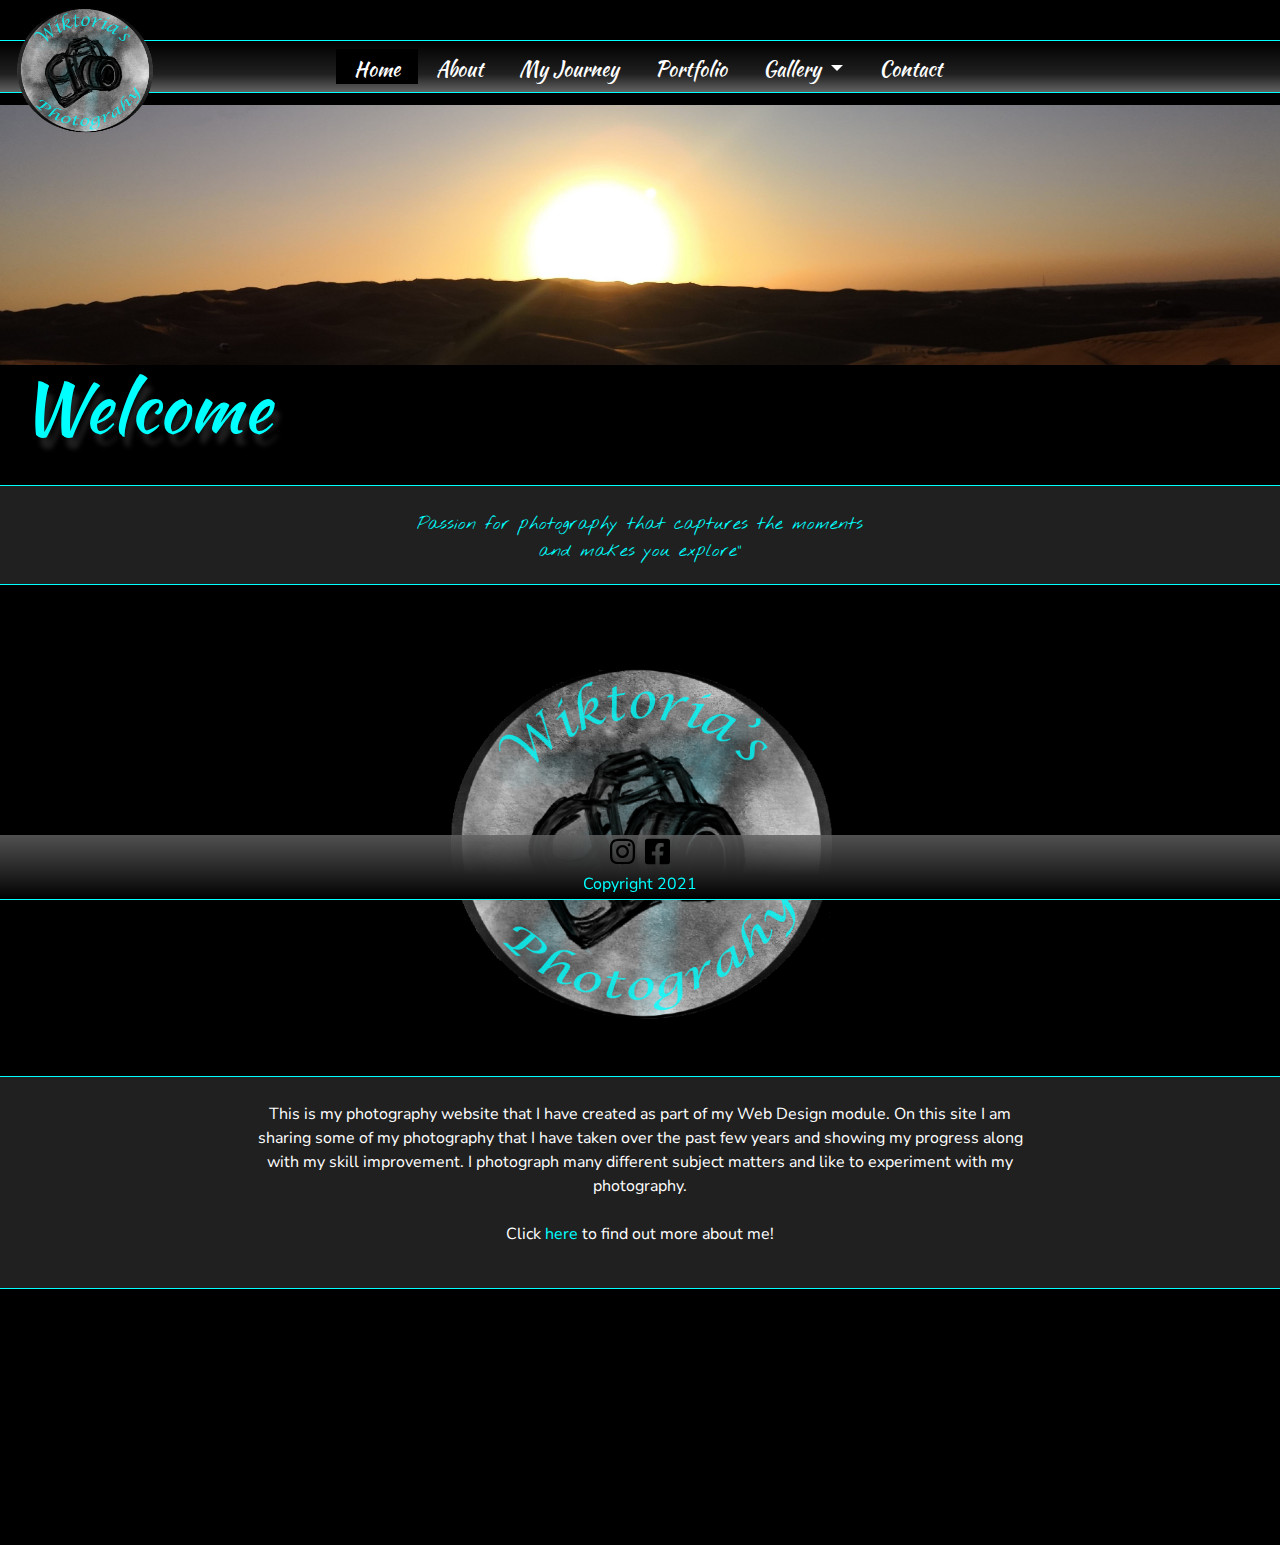
<file: index.html>
<!doctype html>
<html>
<head>
<meta charset="utf-8">
<meta http-equiv="X-UA-Compatible" content="IE=edge">
<meta name="viewport" content="width=device-width, initial-scale=1.0">
<title>Wiktoria's Photography Website</title>

<link href="css/bootstrap-4.4.1.css" rel="stylesheet" type="text/css">
	<link href="css/style.css" rel="stylesheet" type="text/css">
<!--The following script tag downloads a font from the Adobe Edge Web Fonts server for use within the web page. We recommend that you do not modify it.--><script>var __adobewebfontsappname__="dreamweaver"</script><script src="http://use.edgefonts.net/nothing-you-could-do:n4:default;kaushan-script:n4:default;nunito:n4,n3:default;just-another-hand:n4:default.js" type="text/javascript"></script>

	
	<link href="css/hover.css" rel="stylesheet" media="all">
	<link rel="preconnect" href="https://fonts.gstatic.com">
<link rel="preconnect" href="https://fonts.gstatic.com">
<link href="https://fonts.googleapis.com/css2?family=Kaushan+Script&family=Nothing+You+Could+Do&family=Nunito+Sans:wght@300&display=swap" rel="stylesheet">
</head>

<body style="padding-top: 70px">
	
	
<header>
	<img class="bigimage img-fluid" src="images/dessertsunsetheader.jpg" width="649" height="320" alt=""/>
	<h1 id="headings" class="slide-rotate-hor-top">Welcome</h1>
	</header>
	

	
	
<nav class="navbar mynav fixed-top navbar-expand-lg"> <img class="logo" src="images/My logo.png" alt=""/>  <a class="navbar-brand" href="index.html"></a>
	
  <button class="navbar-toggler" type="button" data-toggle="collapse" data-target="#navbarSupportedContent1" aria-controls="navbarSupportedContent1" aria-expanded="false" aria-label="Toggle navigation"> <span class="navbar-toggler-icon">&nbsp;v&nbsp;</span> </button>
	  <div class="collapse navbar-collapse" id="navbarSupportedContent1">
	    <ul class="navbar-nav mr-auto">
	      <li class="nav-item active"> <a class="nav-link" href="index.html">Home <span class="sr-only">(current)</span></a> </li>
	      <li class="nav-item"> <a class="nav-link" href="about.html">About</a> </li>
		  <li class="nav-item"> <a class="nav-link" href="myjourney.html">My Journey</a> </li>
          <li class="nav-item"> <a class="nav-link" href="portfolio.html">Portfolio</a> </li>
			
			 <li class="nav-item dropdown"> <a class="nav-link dropdown-toggle" href="gallery.html" id="navbarDropdown1" role="button" data-toggle="dropdown" aria-haspopup="true" aria-expanded="false"> Gallery </a>
        <div class="dropdown-menu" aria-labelledby="navbarDropdown1"> <a class="dropdown-item" href="gallery.html">All photos</a> 
		 <div class="dropdown-divider"></div>	
		<a class="dropdown-item" href="beforevsafter.html">Before vs after</a>
         
           </div>
      </li>
			
			
          <li class="nav-item"> <a class="nav-link" href="contact.html">Contact</a> </li>
			
	      
        </ul>
	    
  </div>
</nav>

	<section>
	
<div class="quotediv">
	
	Passion for photography that captures the moments
<br>	
and makes you explore"
<br>	
</div>
	
	
	
	
<img src="images/My logo.png" alt="" width="660" height="646" class="rotate-center img-fluid" id="homelogo"/>
	
	<div class="textdiv">
		
	
	
	
	<p>
		This is my photography website that I have created as part of my Web Design module. On this site I am sharing some of my photography that I have taken over the past few years and showing my progress along with my skill improvement. I photograph many different subject matters and like to experiment with my photography. 
		<br>
		<br>
		Click <a  href="about.html">here</a> to find out more about me!
		

		
		
		</p>
	
	
	
	</div>
	
	
	</section>
	
<footer>
	
	<a href="https://www.instagram.com/wiktoria_rogalska_/"><img class="icon" src="images/instagram-brands.svg" alt=""/>
	
	</a>
	
	<a href="https://www.facebook.com/wikiphotocreativity"><img class="icon"  src="images/facebook-square-brands.svg" alt=""/>
	
	</a>
	
	
	
	<br>
	
	Copyright 2021

	
	</footer>

<script src="js/jquery-3.4.1.min.js"></script>
<script src="js/popper.min.js"></script>
<script src="js/bootstrap-4.4.1.js"></script>
</body>
</html>
</file>
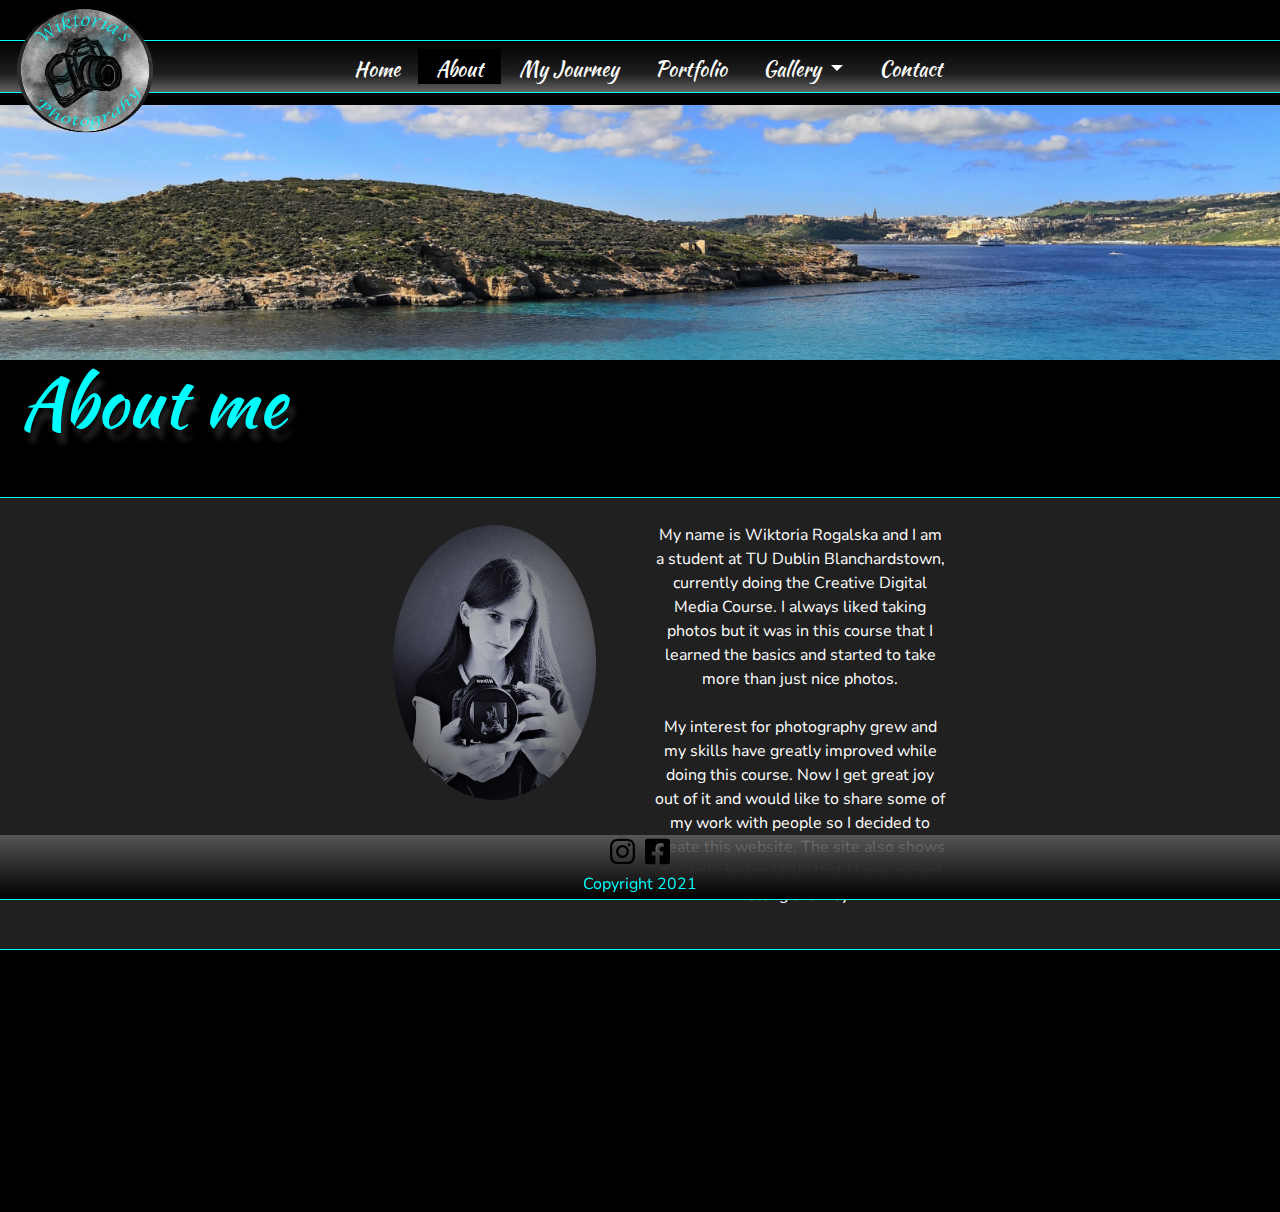
<file: about.html>
<!doctype html>
<html>
<head>
<meta charset="utf-8">
<meta http-equiv="X-UA-Compatible" content="IE=edge">
<meta name="viewport" content="width=device-width, initial-scale=1.0">
<title>Home page</title>

<link href="css/bootstrap-4.4.1.css" rel="stylesheet" type="text/css">
	<link href="css/style.css" rel="stylesheet" type="text/css">
<!--The following script tag downloads a font from the Adobe Edge Web Fonts server for use within the web page. We recommend that you do not modify it.--><script>var __adobewebfontsappname__="dreamweaver"</script><script src="http://use.edgefonts.net/nothing-you-could-do:n4:default;kaushan-script:n4:default;nunito:n3,n4:default;vibur:n4:default;just-another-hand:n4:default;condiment:n4:default;architects-daughter:n4:default;short-stack:n4:default;patrick-hand:n4:default.js" type="text/javascript"></script>
	<link href="css/hover.css" rel="stylesheet" media="all">
	<link rel="preconnect" href="https://fonts.gstatic.com">
<link rel="preconnect" href="https://fonts.gstatic.com">
<link href="https://fonts.googleapis.com/css2?family=Kaushan+Script&family=Nothing+You+Could+Do&family=Nunito+Sans:wght@300&display=swap" rel="stylesheet">
</head>

<body style="padding-top: 70px">
	
		

<div class="grid-container">
	
	<div class="griditemh">	
<header>
	
	<img class="bigimage img-fluid" src="images/waterview.png" alt=""/>
	
  <h1 id="headings">About me</h1>
	</header></div>
	
	
	<div class="griditem">
		
		<nav class="navbar mynav fixed-top navbar-expand-lg"> <img class="logo" src="images/My logo.png" alt=""/><a class="navbar-brand" href="index.html"></a>
	
  <button class="navbar-toggler" type="button" data-toggle="collapse" data-target="#navbarSupportedContent1" aria-controls="navbarSupportedContent1" aria-expanded="false" aria-label="Toggle navigation"> <span class="navbar-toggler-icon">&nbsp;v&nbsp;</span> </button>
	  <div class="collapse navbar-collapse" id="navbarSupportedContent1">
	    <ul class="navbar-nav mr-auto">
	      <li class="nav-item"> <a class="nav-link" href="index.html">Home </a> 
			</li>
	      <li class="nav-item active"> <a class="nav-link" href="about.html">About</a><span class="sr-only">(current)</span> </li>
		  <li class="nav-item"> <a class="nav-link" href="myjourney.html">My Journey</a> </li>
          <li class="nav-item"> <a class="nav-link" href="portfolio.html">Portfolio</a> </li>
			
			 <li class="nav-item dropdown"> <a class="nav-link dropdown-toggle" href="gallery.html" id="navbarDropdown1" role="button" data-toggle="dropdown" aria-haspopup="true" aria-expanded="false"> Gallery </a>
        <div class="dropdown-menu" aria-labelledby="navbarDropdown1"> <a class="dropdown-item" href="gallery.html">All photos</a> 
		 <div class="dropdown-divider"></div>	
		<a class="dropdown-item" href="beforevsafter.html">Before vs after</a>
         
           </div>
      </li>
			
			
          <li class="nav-item"> <a class="nav-link" href="contact.html">Contact</a> </li>
			
	      
        </ul>
	    
  </div>
</nav></div>
	
	
	<div class="griditem1">
		<div class="myinfo">
		<div class="row">
    <div class="col-xl-6"><img src="images/myprofile.jpg" alt="" class="myprofile img-fluid rounded-circle"/></div>
	
	  <div class="col-xl-6"><p id="infotext">My name is Wiktoria Rogalska and I am a student at TU Dublin Blanchardstown, currently doing the Creative Digital Media Course. I always liked taking photos but it was in this course that I learned the basics and started to take more than just nice photos. 
		  <br>
		  <br>
		  My interest for photography grew and my skills have greatly improved while doing this course. Now I get great joy out of it and would like to share some of my work with people so I decided to create this website. The site also shows my web design skills that I have gained along the way. 
		  </p>
	</div>
	
	
	
</div>
	
	
</div>
			
	</div>
	

	
	
	
	
	<div class="griditemf"><footer>
	
	<a href="https://www.instagram.com/wiktoria_rogalska_/"><img class="icon" src="images/instagram-brands.svg" alt=""/>
	
	</a>
	
	<a href="https://www.facebook.com/wikiphotocreativity"><img class="icon"  src="images/facebook-square-brands.svg" alt=""/>
	
	</a>
	
	
	
	<br>
	
	Copyright 2021

	
	</footer></div>
	
	
	
	
</div>
	
	
	


<script src="js/jquery-3.4.1.min.js"></script>
<script src="js/popper.min.js"></script>
<script src="js/bootstrap-4.4.1.js"></script>
</body>
</html>
</file>
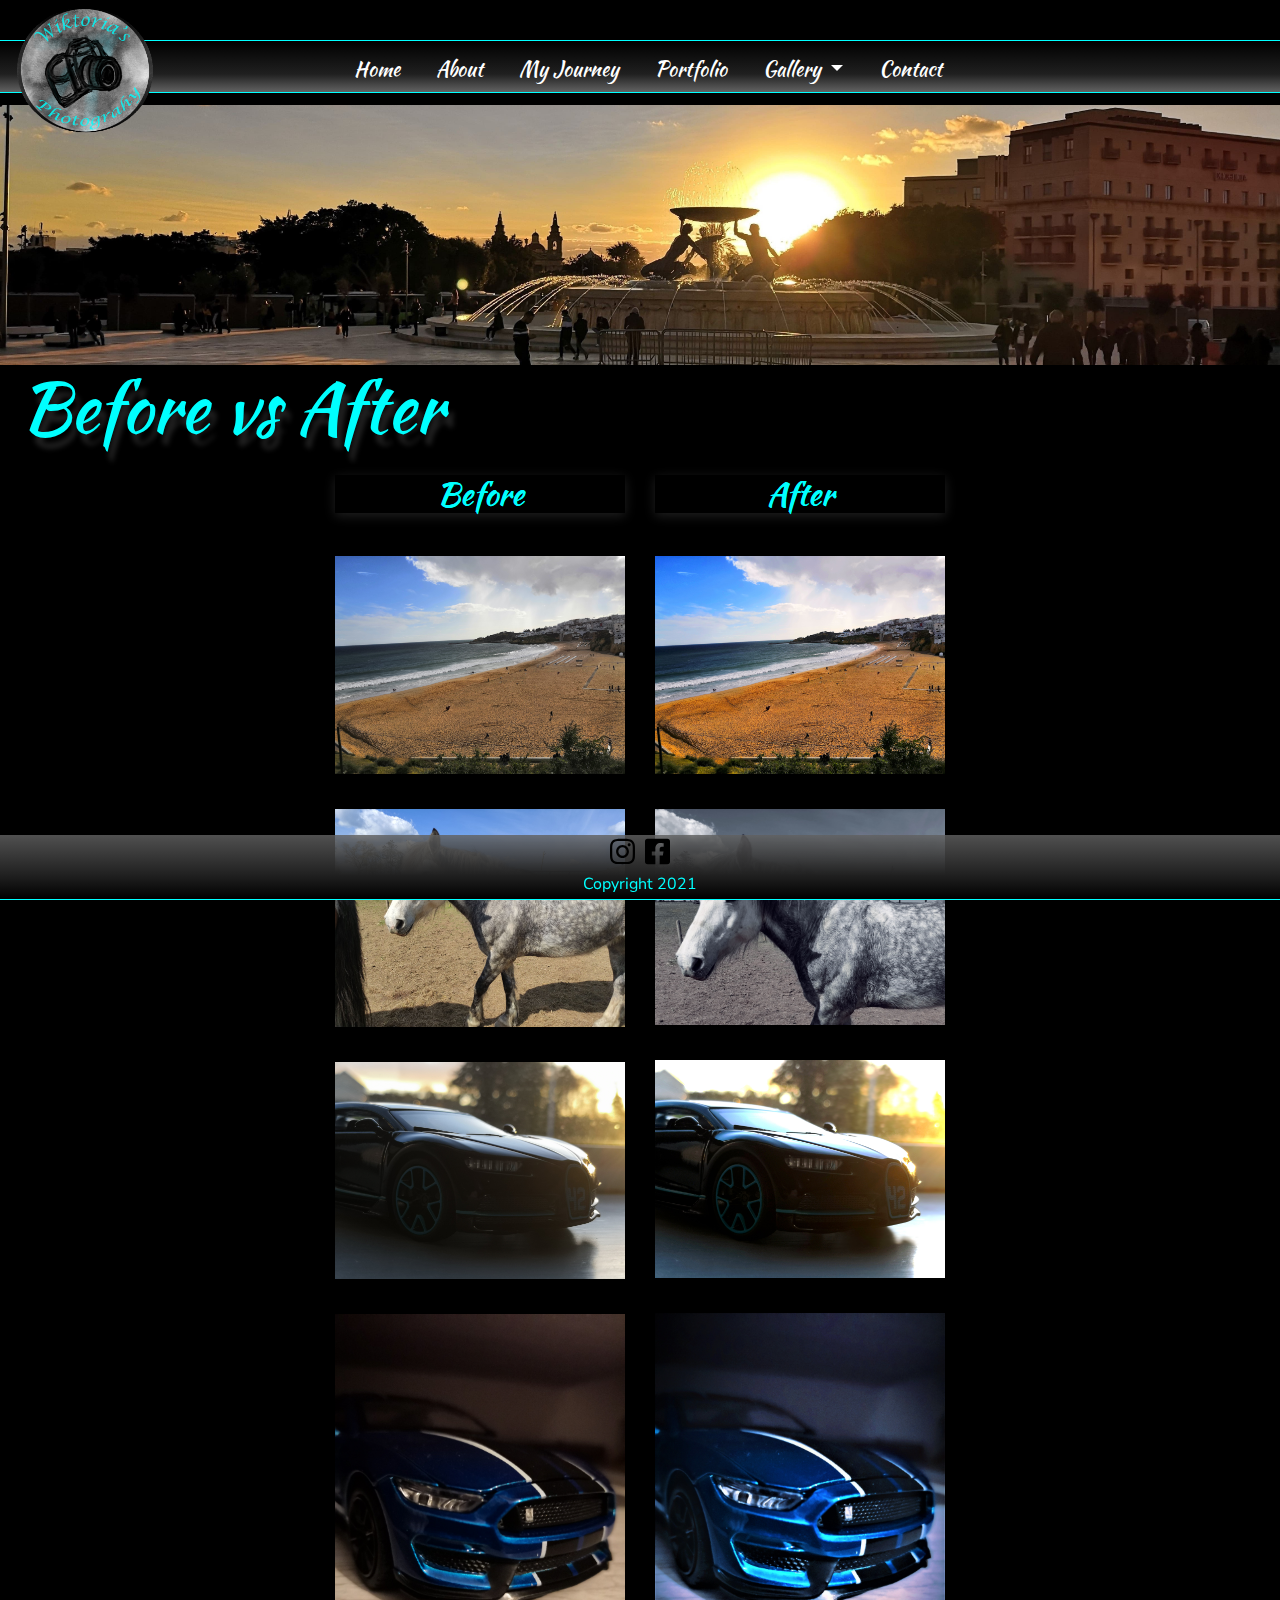
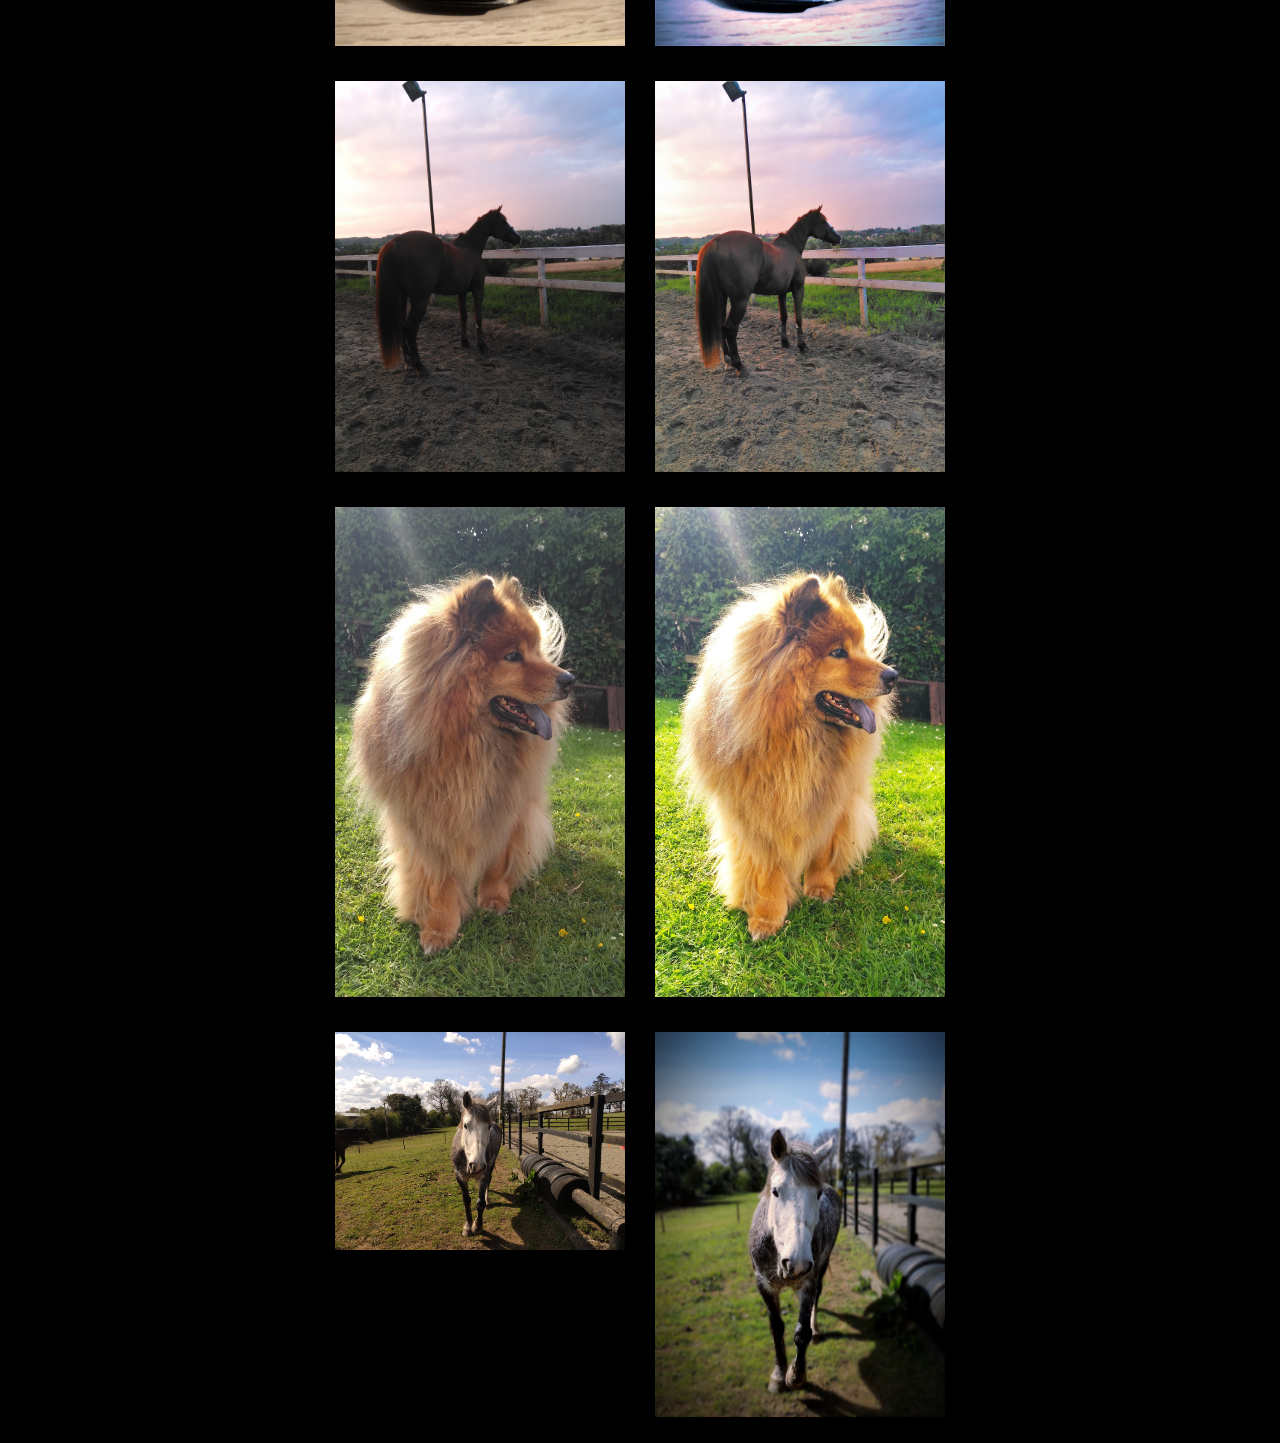
<file: beforevsafter.html>
<!doctype html>
<html>
<head>
<meta charset="utf-8">
<meta http-equiv="X-UA-Compatible" content="IE=edge">
<meta name="viewport" content="width=device-width, initial-scale=1.0">
<title>Home page</title>

<link href="css/bootstrap-4.4.1.css" rel="stylesheet" type="text/css">
	<link href="css/style.css" rel="stylesheet" type="text/css">
<!--The following script tag downloads a font from the Adobe Edge Web Fonts server for use within the web page. We recommend that you do not modify it.--><script>var __adobewebfontsappname__="dreamweaver"</script><script src="http://use.edgefonts.net/nothing-you-could-do:n4:default;kaushan-script:n4:default;nunito:n4,n3:default.js" type="text/javascript"></script>
	<link href="css/hover.css" rel="stylesheet" media="all">
	<link rel="preconnect" href="https://fonts.gstatic.com">
<link rel="preconnect" href="https://fonts.gstatic.com">
<link href="https://fonts.googleapis.com/css2?family=Kaushan+Script&family=Nothing+You+Could+Do&family=Nunito+Sans:wght@300&display=swap" rel="stylesheet">
</head>

<body style="padding-top: 70px">
	
	
<header>
	<img class="bigimage img-fluid" src="images/maltasunsetheader.jpg" alt=""/>
	
    <h1 id="headings">Before vs After</h1>
	</header>
	

	
	
<nav class="navbar mynav fixed-top navbar-expand-lg"><img class="logo" src="images/My logo.png" alt=""/> <a class="navbar-brand" href="index.html"></a>
	
  <button class="navbar-toggler" type="button" data-toggle="collapse" data-target="#navbarSupportedContent1" aria-controls="navbarSupportedContent1" aria-expanded="false" aria-label="Toggle navigation"> <span class="navbar-toggler-icon">&nbsp;v&nbsp;</span> </button>
	  <div class="collapse navbar-collapse" id="navbarSupportedContent1">
	    <ul class="navbar-nav mr-auto">
	      <li class="nav-item"> <a class="nav-link" href="index.html">Home</a> </li>
	      <li class="nav-item"> <a class="nav-link" href="about.html">About</a> </li>
		  <li class="nav-item"> <a class="nav-link" href="myjourney.html">My Journey</a> </li>
          <li class="nav-item"> <a class="nav-link" href="portfolio.html">Portfolio</a> </li>
			
			 <li class="nav-item dropdown"> <a class="nav-link dropdown-toggle" href="gallery.html" id="navbarDropdown1" role="button" data-toggle="dropdown" aria-haspopup="true" aria-expanded="false"> Gallery </a>
        <div class="dropdown-menu" aria-labelledby="navbarDropdown1"> <a class="dropdown-item" href="gallery.html">All photos</a> 
		 <div class="dropdown-divider"></div>	
		<a class="dropdown-item" href="beforevsafter.html">Before vs after</a>
         
           </div>
      </li>
			
			
          <li class="nav-item"> <a class="nav-link" href="contact.html">Contact</a> </li>
			
	      
        </ul>
	    
  </div>
</nav>
	
	
<div class="row">
  <div class="col-sm-6">
	  <!-------------Before--------------->
	  
	<h2 class="scale-up-center">Before</h2>
	
	<img src="images/beforebeach.jpg" alt="" width="4608" height="3456" class="img-fluid" />
	  
	 <img src="images/beforehorse.jpg" alt="" width="4608" height="3456" class="img-fluid" />
	  
	  <img src="images/beforebugatti.jpg" alt="" width="4608" height="3456" class="img-fluid" />
	  
	   <img src="images/beforemustang.jpg" alt="" width="4608" height="3456" class="img-fluid" />
	 
	  <img  src="images/beforehorse3.jpg" alt="" width="4608" height="3456" class="img-fluid" />
	  
	  <img src="images/beforeziran.jpg" alt="" width="4608" height="3456" class="img-fluid" />
	   
	   <img src="images/beforehorse2.jpg" alt="" width="4608" height="3456" class="img-fluid" />
	  
	  


	</div>
	
	
	
	
	
	<!-------------After----------------->
  <div class="col-sm-6">
	  
	  <h2 class="scale-up-center">After</h2>
    <a href="images/afterhorse.jpg">
		
    <img src="images/afterbeach.jpg" alt="" width="4608" height="3456" class="img-fluid imghover" />
		
	<img id="cropimg" src="images/afterhorse.jpg" alt="" width="4608" height="3456" class="img-fluid imghover"/>
		
		<img src="images/afterbugatti.jpg" alt="" width="4608" height="3456" class="img-fluid imghover" />
		
		 <img src="images/aftermustang.jpg" alt="" width="4608" height="3456" class="img-fluid imghover" />
		
		  <img src="images/afterhorse3.jpg" alt="" width="4608" height="3456" class="img-fluid imghover" />
	  
	  <img src="images/afterziran.jpg" alt="" width="4608" height="3456" class="img-fluid imghover" />
		
		<img src="images/afterhorse2.jpg" alt="" width="4608" height="3456" class="img-fluid imghover" />
		
		
		  

		 
		
	  
  </a></div>
	
	
	
</div>
	
	
	
	
<footer>
	
	<a href="https://www.instagram.com/wiktoria_rogalska_/"><img class="icon" src="images/instagram-brands.svg" alt=""/>
	
	</a>
	
	<a href="https://www.facebook.com/wikiphotocreativity"><img class="icon"  src="images/facebook-square-brands.svg" alt=""/>
	
	</a>
	
	
	
	<br>
	
	Copyright 2021

	
	</footer>

<script src="js/jquery-3.4.1.min.js"></script>
<script src="js/popper.min.js"></script>
<script src="js/bootstrap-4.4.1.js"></script>
</body>
</html>
</file>
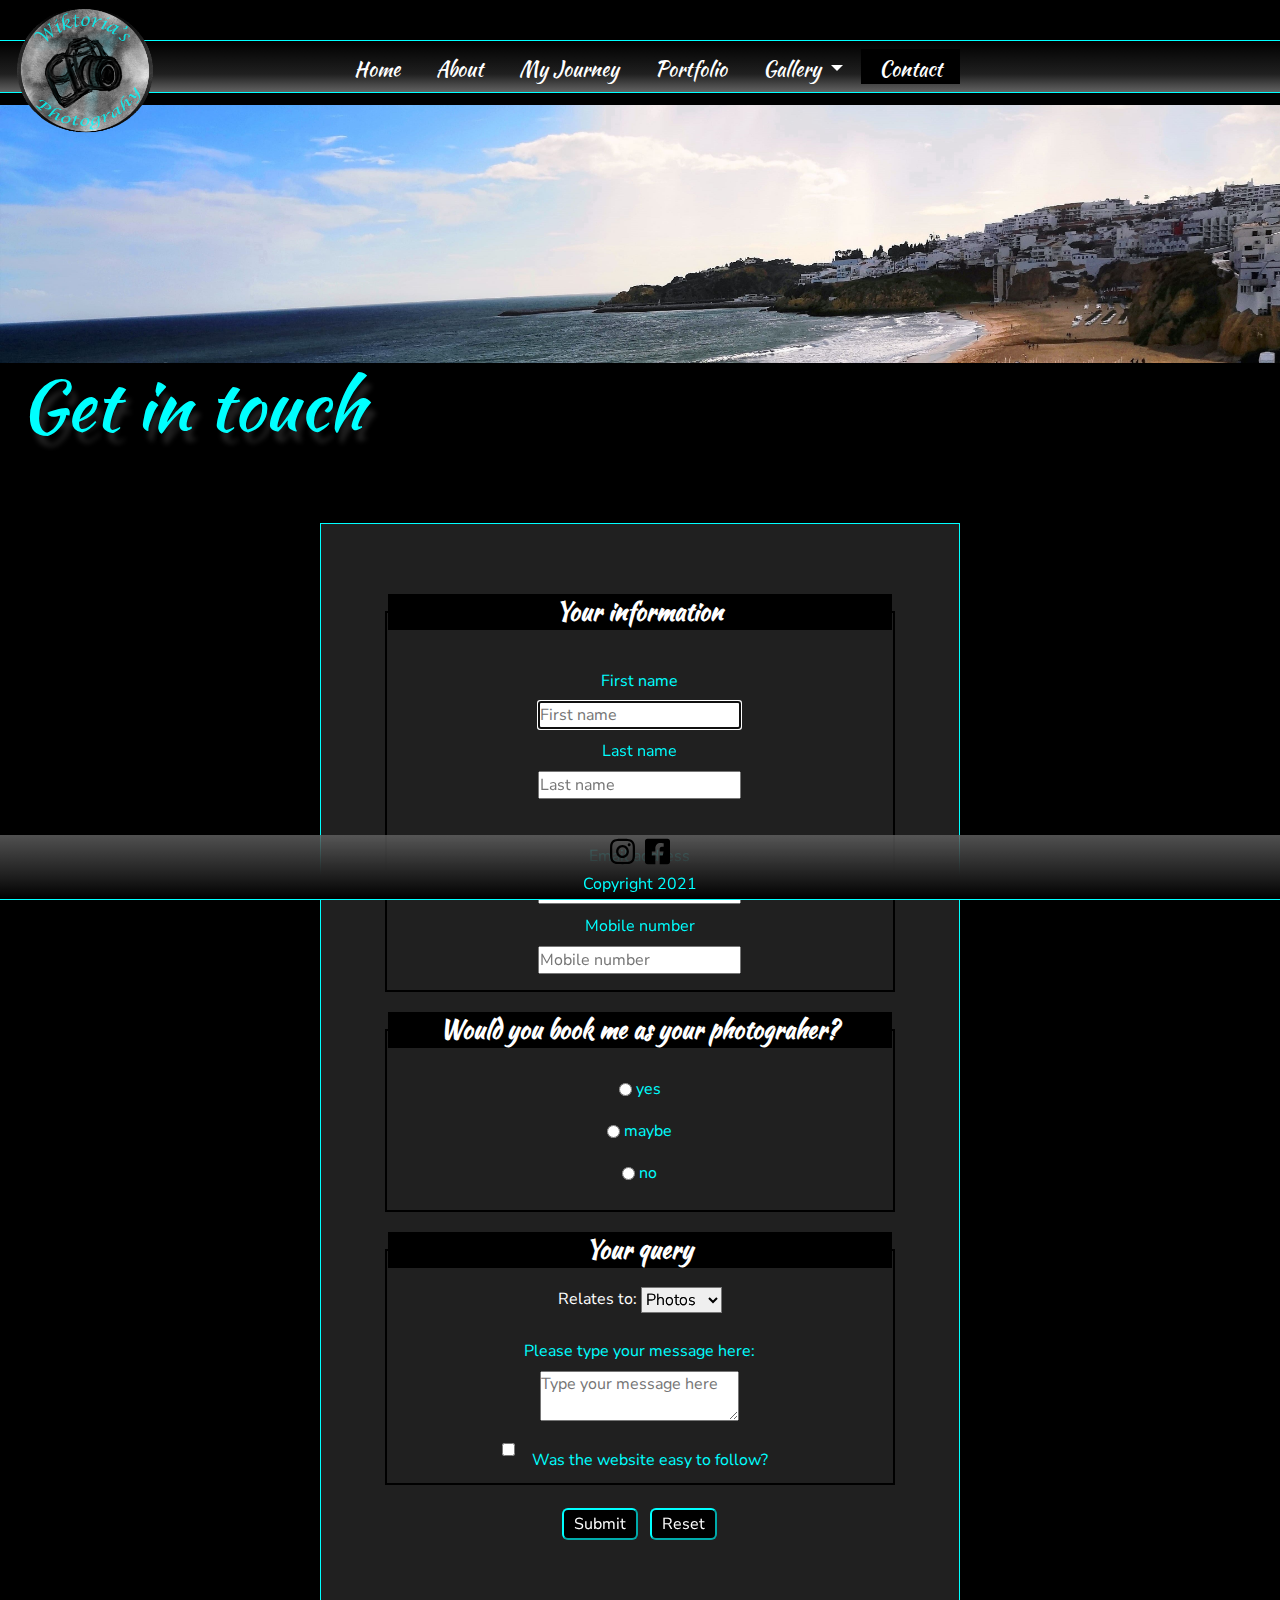
<file: contact.html>
<!doctype html>
<html>
<head>
<meta charset="utf-8">
<meta http-equiv="X-UA-Compatible" content="IE=edge">
<meta name="viewport" content="width=device-width, initial-scale=1.0">
<title>Home page</title>

<link href="css/bootstrap-4.4.1.css" rel="stylesheet" type="text/css">
	<link href="css/style.css" rel="stylesheet" type="text/css">
<!--The following script tag downloads a font from the Adobe Edge Web Fonts server for use within the web page. We recommend that you do not modify it.--><script>var __adobewebfontsappname__="dreamweaver"</script><script src="http://use.edgefonts.net/nothing-you-could-do:n4:default;kaushan-script:n4:default;nunito:n4,n3:default.js" type="text/javascript"></script>
	<link href="css/hover.css" rel="stylesheet" media="all">
	<link rel="preconnect" href="https://fonts.gstatic.com">
<link rel="preconnect" href="https://fonts.gstatic.com">
<link href="https://fonts.googleapis.com/css2?family=Kaushan+Script&family=Nothing+You+Could+Do&family=Nunito+Sans:wght@300&display=swap" rel="stylesheet">
</head>

<body style="padding-top: 70px">
	
		
<header>
<div class="headerimg">
          <img src="images/afterbeachheader.jpg" alt="" width="4608" height="3456" class="img-fluid"/> </div>
	
  <h1 id="headings">Get in touch</h1>
	</header>
	

	
	
<nav class="navbar mynav fixed-top navbar-expand-lg"><img class="logo" src="images/My logo.png" alt=""/> <a class="navbar-brand" href="index.html"></a>
	
  <button class="navbar-toggler" type="button" data-toggle="collapse" data-target="#navbarSupportedContent1" aria-controls="navbarSupportedContent1" aria-expanded="false" aria-label="Toggle navigation"> <span class="navbar-toggler-icon">&nbsp;v&nbsp;</span> </button>
	  <div class="collapse navbar-collapse" id="navbarSupportedContent1">
	    <ul class="navbar-nav mr-auto">
	      <li class="nav-item "> <a class="nav-link" href="index.html">Home </a> </li>
	      <li class="nav-item"> <a class="nav-link" href="about.html">About</a> </li>
		  <li class="nav-item"> <a class="nav-link" href="myjourney.html">My Journey</a> </li>
          <li class="nav-item"> <a class="nav-link" href="portfolio.html">Portfolio</a> </li>
			
			 <li class="nav-item dropdown"> <a class="nav-link dropdown-toggle" href="gallery.html" id="navbarDropdown1" role="button" data-toggle="dropdown" aria-haspopup="true" aria-expanded="false"> Gallery </a>
        <div class="dropdown-menu" aria-labelledby="navbarDropdown1"> <a class="dropdown-item" href="gallery.html">All photos</a> 
		 <div class="dropdown-divider"></div>	
		<a class="dropdown-item" href="beforevsafter.html">Before vs after</a>
         
           </div>
      </li>
			
			
          <li class="nav-item active"> <a class="nav-link" href="contact.html">Contact<span class="sr-only">(current)</span></a> </li>
			
	      
        </ul>
	    
  </div>
</nav>

<div class="formbackground">

		<form action="mailto:wiktoria.collegestuff@gmail.com?subject-Contact Form" method="post" autocomplete="on">
			

	<fieldset>
		
		
		<legend>Your information</legend>
		<div class="across">
		<label id="firstn" for="fname">First name</label><input   name="fname" type="text" autofocus="autofocus" id="fname" placeholder="First name">
				
		<label id="lastn" for="lname">Last name</label><input  name="lname" type="text" id="lname" placeholder="Last name">
		
		</div>
		
		
		
	  <div class="across">
		<label id="lemail" for="email">Email address</label><input  name="email" type="email" required+="required" id="email" placeholder="Email address" >
		<label id="lphone" for="mobile">Mobile number</label><input name="mobile" type="tel" required+="required" id="mobile" placeholder="Mobile number">	
		
		</div>
		
	  </fieldset>


	
	  <fieldset>
		<legend>Would you book me as your photograher?</legend>
		
	    <p>
		      <label>
		        <input class="hvr-bounce-out" type="radio" name="hearddby" value="yes" id="hearddby_0" data-micron="bounce">
		        yes</label>
		      <br>
		      <label>
		        <input class="hvr-bounce-out" type="radio" name="hearddby" value="maybe" id="hearddby_1" data-micron="bounce">
		        maybe</label>
		      <br>
		      <label>
		        <input class="hvr-bounce-out	" type="radio" name="hearddby" value="other" id="hearddby_2" data-micron="bounce">
		        no</label>
		      <br>
        </p>
        </fieldset>
	
	  <fieldset><legend>Your query</legend>
		<p>Relates to:
			<select  class="hvr-sweep-to-bottom" id="relates">
			  <option value="sizing">Photos</option>
			  <option value="colour">Website</option>
			  
			</select>
		  </p>
			
		  <label for="message">Please type your message here:</label><br>
			<textarea name="message" required="required" id="message" placeholder="Type your message here" data-micron-bind="true" data-micron-id="relates" data-micron="swing"></textarea>
		  
		    <div class="form-check">
    <input type="checkbox" class="form-check-input hvr-hang" id="exampleCheck1">
    <label class="form-check-label" for="exampleCheck1">Was the website easy to follow?</label>
  </div>
		
		</fieldset>
		
		<div id="buttons">
		<input class="hvr-bob button " type="submit">
			
		<input class="hvr-bob button" type="reset">
		</div>
		
		
	</form>
	
	
	
	
	</div>
  

 


	
<footer>
	
	<a href="https://www.instagram.com/wiktoria_rogalska_/"><img class="icon" src="images/instagram-brands.svg" alt=""/>
	
	</a>
	
	<a href="https://www.facebook.com/wikiphotocreativity"><img class="icon"  src="images/facebook-square-brands.svg" alt=""/>
	
	</a>
	
	
	
	<br>
	
	Copyright 2021

	
	</footer>

<script src="js/jquery-3.4.1.min.js"></script>
<script src="js/popper.min.js"></script>
<script src="js/bootstrap-4.4.1.js"></script>
</body>
</html>
</file>
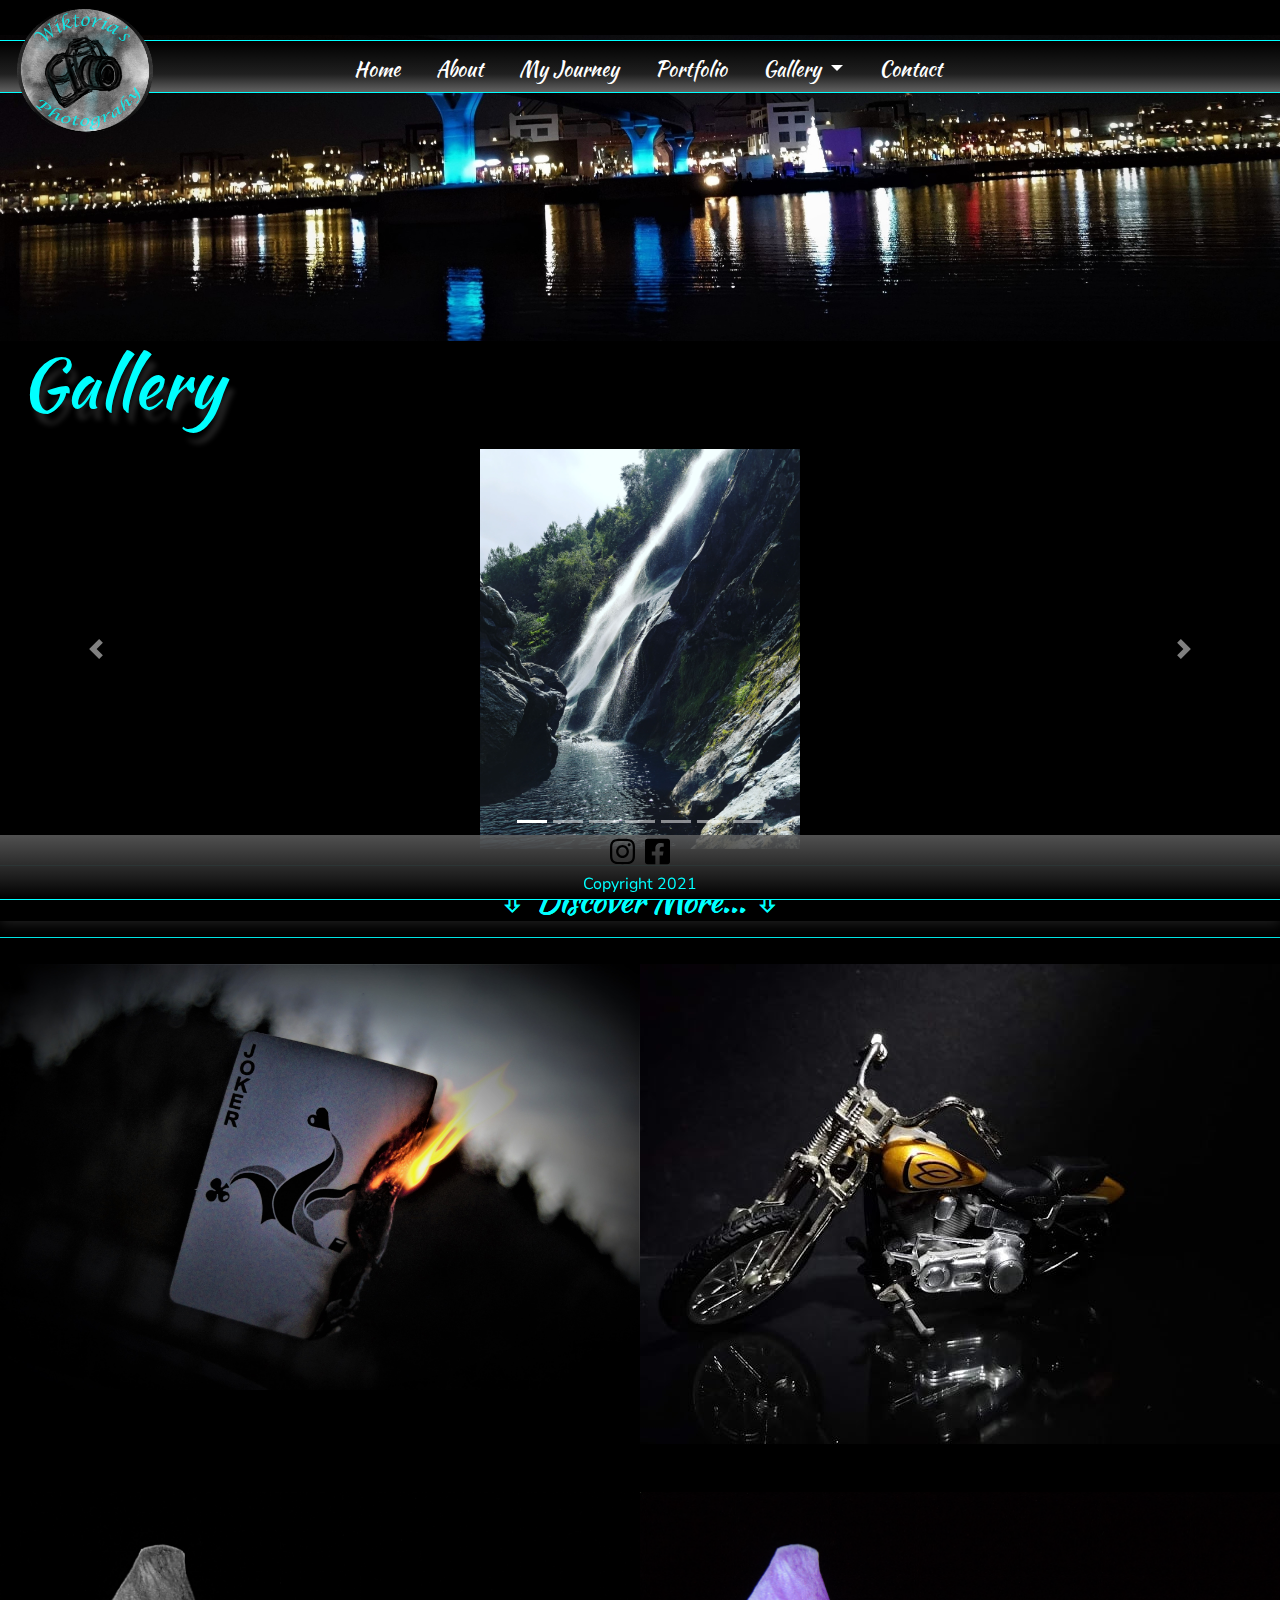
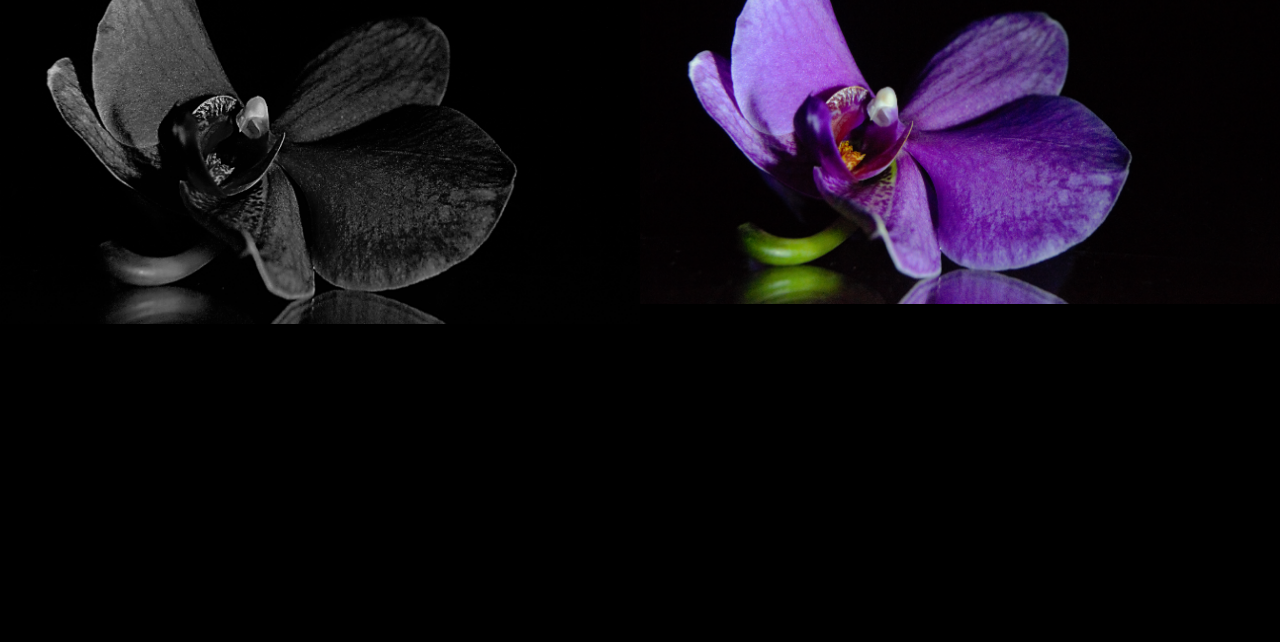
<file: gallery.html>
<!doctype html>
<html>
<head>
<meta charset="utf-8">
<meta http-equiv="X-UA-Compatible" content="IE=edge">
<meta name="viewport" content="width=device-width, initial-scale=1.0">
<title>Home page</title>

<link href="css/bootstrap-4.4.1.css" rel="stylesheet" type="text/css">
	<link href="css/style.css" rel="stylesheet" type="text/css">
<!--The following script tag downloads a font from the Adobe Edge Web Fonts server for use within the web page. We recommend that you do not modify it.--><script>var __adobewebfontsappname__="dreamweaver"</script><script src="http://use.edgefonts.net/nothing-you-could-do:n4:default;kaushan-script:n4:default;nunito:n4,n3:default.js" type="text/javascript"></script>
	<link rel="preconnect" href="https://fonts.gstatic.com">
<link rel="preconnect" href="https://fonts.gstatic.com">
<link href="https://fonts.googleapis.com/css2?family=Kaushan+Script&family=Nothing+You+Could+Do&family=Nunito+Sans:wght@300&display=swap" rel="stylesheet">
</head>

<body>
	
	
<header>
	<img class="bigimage img-fluid" src="images/bridgeblueheader.jpg" alt=""/>
	<h1 id="headings">Gallery</h1>
	</header>
	

	
	
<nav class="navbar mynav fixed-top navbar-expand-lg"><img class="logo" src="images/My logo.png" alt=""/> <a class="navbar-brand" href="index.html"></a>
	
  <button class="navbar-toggler" type="button" data-toggle="collapse" data-target="#navbarSupportedContent1" aria-controls="navbarSupportedContent1" aria-expanded="false" aria-label="Toggle navigation"> <span class="navbar-toggler-icon">&nbsp;v&nbsp;</span> </button>
	  <div class="collapse navbar-collapse" id="navbarSupportedContent1">
	    <ul class="navbar-nav mr-auto">
	      <li class="nav-item "> <a class="nav-link" href="index.html">Home </a> </li>
	      <li class="nav-item"> <a class="nav-link" href="about.html">About</a> </li>
		  <li class="nav-item"> <a class="nav-link" href="myjourney.html">My Journey</a> </li>
          <li class="nav-item"> <a class="nav-link" href="portfolio.html">Portfolio</a> </li>
			
			 <li class="nav-item  dropdown"> <a class="nav-link dropdown-toggle" href="gallery.html" id="navbarDropdown1" role="button" data-toggle="dropdown" aria-haspopup="true" aria-expanded="false"> Gallery </a>
        <div class="dropdown-menu" aria-labelledby="navbarDropdown1"> <a class="dropdown-item" href="gallery.html">All photos</a> 
		 <div class="dropdown-divider"></div>	
		<a class="dropdown-item" href="beforevsafter.html">Before vs after</a>
         
           </div>
      </li>
			
			
          <li class="nav-item "> <a class="nav-link" href="contact.html">Contact</a> </li>
			
	      
        </ul>
	    
  </div>
</nav>
	
	<section>
<div id="carouselExampleIndicators1" class="carousel slide" data-ride="carousel" style="background-color:black">
	  <ol class="carousel-indicators">
	    <li data-target="#carouselExampleIndicators1" data-slide-to="0" class="active"></li>
	    <li data-target="#carouselExampleIndicators1" data-slide-to="1"></li>
	    <li data-target="#carouselExampleIndicators1" data-slide-to="2"></li>
		 <li data-target="#carouselExampleIndicators1" data-slide-to="3"></li>
		   <li data-target="#carouselExampleIndicators1" data-slide-to="4"></li>
		  <li data-target="#carouselExampleIndicators1" data-slide-to="5"></li>
		  <li data-target="#carouselExampleIndicators1" data-slide-to="6"></li>
		  
		  
		  
  </ol>
	  <div class="carousel-inner" role="listbox">
	    <div class="carousel-item active"> <img class="d-block mx-auto caruseimg" src="images/waterfall.jpg" alt="First slide">
	     
        </div>
	    <div class="carousel-item"> <img class="d-block mx-auto caruseimg" src="images/aceonfire.jpg" alt="Second slide">
	     
        </div>
	    <div class="carousel-item"> <img class="d-block mx-auto caruseimg" src="images/planewing.jpg" alt="Third slide">
	     
        </div>
		  
		<div class="carousel-item"> <img class="d-block mx-auto caruseimg" src="images/Lakepath.png" alt="Fourth slide">
	     
        </div>
		  
		  <div class="carousel-item"> <img class="d-block mx-auto caruseimg" src="images/roadtosun.jpg" alt="Fifth slide">
	     
        </div>
		  
		    <div class="carousel-item"> <img class="d-block mx-auto caruseimg" src="images/hopefulsky.jpg" alt="sixth slide">
	     
        </div>
		  
		  
		  
		  
  </div>
	  <a class="carousel-control-prev" href="#carouselExampleIndicators1" role="button" data-slide="prev"> <span class="carousel-control-prev-icon" aria-hidden="true"></span> <span class="sr-only">Previous</span> </a> <a class="carousel-control-next" href="#carouselExampleIndicators1" role="button" data-slide="next"> <span class="carousel-control-next-icon" aria-hidden="true"></span> <span class="sr-only">Next</span> </a> </div>
	
		<hr>
	
		<h2 class="text-focus-in">⇩  Discover More...  ⇩</h2>
		
		
	 <img class="galleryimg img-fluid" src="images/jokerfire.jpg" width="1343" height="1343" alt=""/> 
		<img class="galleryimg img-fluid" src="images/motorbike.jpg" width="1343" height="1343" alt=""/> 
    <img class="galleryimg img-fluid" src="images/blackflower.png" width="1343" height="1343" alt=""/> 
	<img class="galleryimg img-fluid" src="images/colour flower.png" width="1343" height="1343" alt=""/> 
		<img class="galleryimg img-fluid" src="images/black.png" width="1343" height="1343" alt=""/> 
		
		<hr>
		</section> 
	


	
	
	
	
	
	

<footer>
	
	<a href="https://www.instagram.com/wiktoria_rogalska_/"><img class="icon" src="images/instagram-brands.svg" alt=""/>
	
	</a>
	
	<a href="https://www.facebook.com/wikiphotocreativity"><img class="icon"  src="images/facebook-square-brands.svg" alt=""/>
	
	</a>
	
	
	
	<br>
	
	Copyright 2021

	
	</footer>
	
<script src="js/jquery-3.4.1.min.js"></script>
<script src="js/popper.min.js"></script>
<script src="js/bootstrap-4.4.1.js"></script>
</body>
</html>
</file>
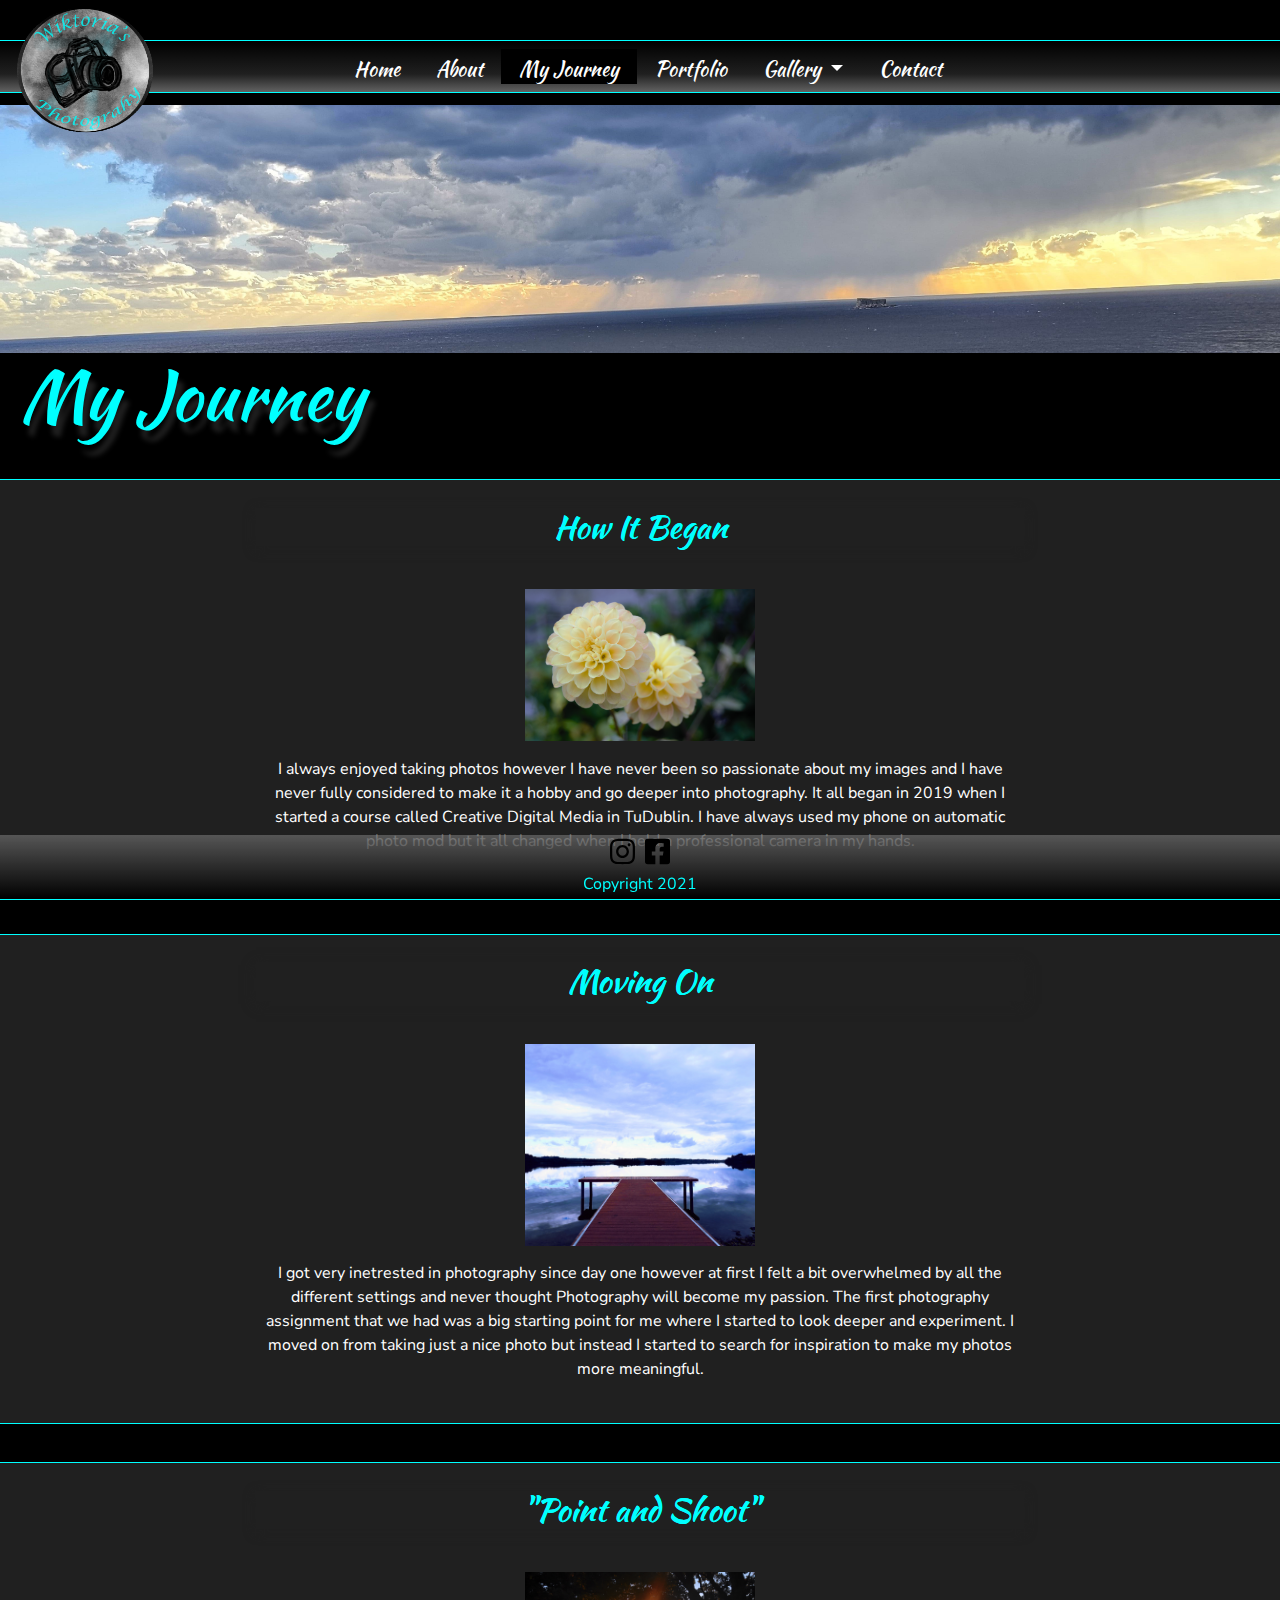
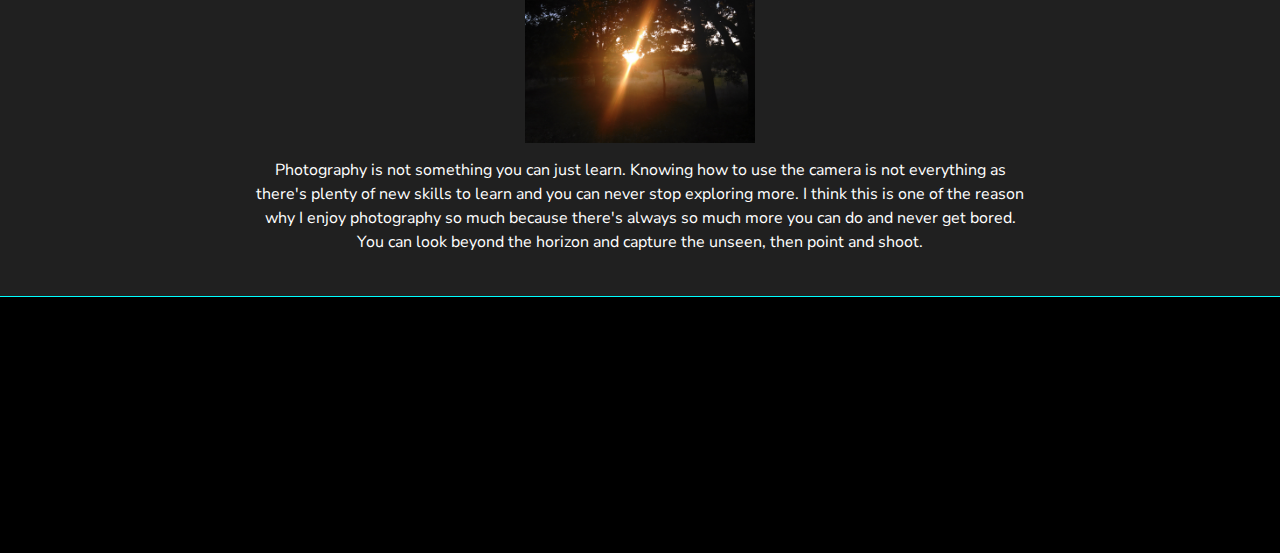
<file: myjourney.html>
<!doctype html>
<html>
<head>
<meta charset="utf-8">
<meta http-equiv="X-UA-Compatible" content="IE=edge">
<meta name="viewport" content="width=device-width, initial-scale=1.0">
<title>Home page</title>

<link href="css/bootstrap-4.4.1.css" rel="stylesheet" type="text/css">
	<link href="css/style.css" rel="stylesheet" type="text/css">
<!--The following script tag downloads a font from the Adobe Edge Web Fonts server for use within the web page. We recommend that you do not modify it.--><script>var __adobewebfontsappname__="dreamweaver"</script><script src="http://use.edgefonts.net/nothing-you-could-do:n4:default;kaushan-script:n4:default;nunito:n4,n3:default;architects-daughter:n4:default;condiment:n4:default;just-another-hand:n4:default.js" type="text/javascript"></script>
	<link href="css/hover.css" rel="stylesheet" media="all">
	<link rel="preconnect" href="https://fonts.gstatic.com">
<link rel="preconnect" href="https://fonts.gstatic.com">
<link href="https://fonts.googleapis.com/css2?family=Kaushan+Script&family=Nothing+You+Could+Do&family=Nunito+Sans:wght@300&display=swap" rel="stylesheet">
</head>

<body style="padding-top: 70px">
	
	
<header>
	<img class="bigimage img-fluid" src="images/maltaheader.jpg" alt=""/>
	
	<h1 id="headings">My Journey</h1>
	
	</header>
	

	
	
<nav class="navbar mynav fixed-top navbar-expand-lg"><img class="logo" src="images/My logo.png" alt=""/> <a class="navbar-brand" href="index.html"></a>
	
  <button class="navbar-toggler" type="button" data-toggle="collapse" data-target="#navbarSupportedContent1" aria-controls="navbarSupportedContent1" aria-expanded="false" aria-label="Toggle navigation"> <span class="navbar-toggler-icon">&nbsp;v&nbsp;</span> </button>
	  <div class="collapse navbar-collapse" id="navbarSupportedContent1">
	    <ul class="navbar-nav mr-auto">
	      <li class="nav-item"> <a class="nav-link" href="index.html">Home </a> </li>
	      <li class="nav-item"> <a class="nav-link" href="about.html">About</a> </li>
		  <li class="nav-item active"> <a class="nav-link" href="myjourney.html">My Journey<span class="sr-only">(current)</span></a> </li>
          <li class="nav-item"> <a class="nav-link" href="portfolio.html">Portfolio</a> </li>
			
			 <li class="nav-item dropdown"> <a class="nav-link dropdown-toggle" href="gallery.html" id="navbarDropdown1" role="button" data-toggle="dropdown" aria-haspopup="true" aria-expanded="false"> Gallery </a>
        <div class="dropdown-menu" aria-labelledby="navbarDropdown1"> <a class="dropdown-item" href="gallery.html">All photos</a> 
		 <div class="dropdown-divider"></div>	
		<a class="dropdown-item" href="beforevsafter.html">Before vs after</a>
         
           </div>
      </li>
			
			
          <li class="nav-item"> <a class="nav-link" href="contact.html">Contact</a> </li>
			
	      
        </ul>
	    
  </div>
</nav>
	<section>
	<div class="textdiv">
		
		<h2 class="scale-up-center">How It Began</h2>
	
	  <img class="smallimg img-fluid" src="images/yellowflowers.png" width="1320" height="1320" alt=""/>
<p>
	  I always enjoyed taking photos however I have never been so passionate about my images and I have never fully considered to make it a hobby and go deeper into photography. It all began in 2019 when I started a course called Creative Digital Media in TuDublin. I have always used my phone on automatic photo mod but it all changed when I held a professional camera in my hands.  
		</p>
	

	</div>
	
	
		<div class="textdiv">
		
		<h2 class="scale-up-center">Moving On</h2>
			<img class="smallimg img-fluid" src="images/molo.jpg" width="1320" height="1320" alt=""/>
	
	<p>I got very inetrested in photography since day one however at first I felt a bit overwhelmed by all the different settings and never thought Photography will become my passion. The first photography assignment that we had was a big starting point for me where I started to look deeper and experiment. I moved on from taking just a nice photo but instead I started to search for inspiration to make my photos more meaningful.
		</p>
	

	</div>


		<div class="textdiv">
		
		<h2 class="scale-up-center">"Point and Shoot"</h2>
	
			<img  src="images/sunintrees.jpg" class="smallimg img-fluid" width="1320" height="1320" alt=""/>
			
	<p>Photography is not something you can just learn. Knowing how to use the camera is not everything as there's plenty of new skills to learn and you can never stop exploring more. I think this is one of the reason why I enjoy photography so much because there's always so much more you can do and never get bored. You can look beyond the horizon and capture the unseen, then point and shoot.   
		</p>
	

	</div>
	</section>

	
<footer>
	
	<a href="https://www.instagram.com/wiktoria_rogalska_/"><img class="icon" src="images/instagram-brands.svg" alt=""/>
	
	</a>
	
	<a href="https://www.facebook.com/wikiphotocreativity"><img class="icon"  src="images/facebook-square-brands.svg" alt=""/>
	
	</a>
	
	
	
	<br>
	
	Copyright 2021

	
	</footer>
<script src="js/jquery-3.4.1.min.js"></script>
<script src="js/popper.min.js"></script>
<script src="js/bootstrap-4.4.1.js"></script>
</body>
</html>
</file>
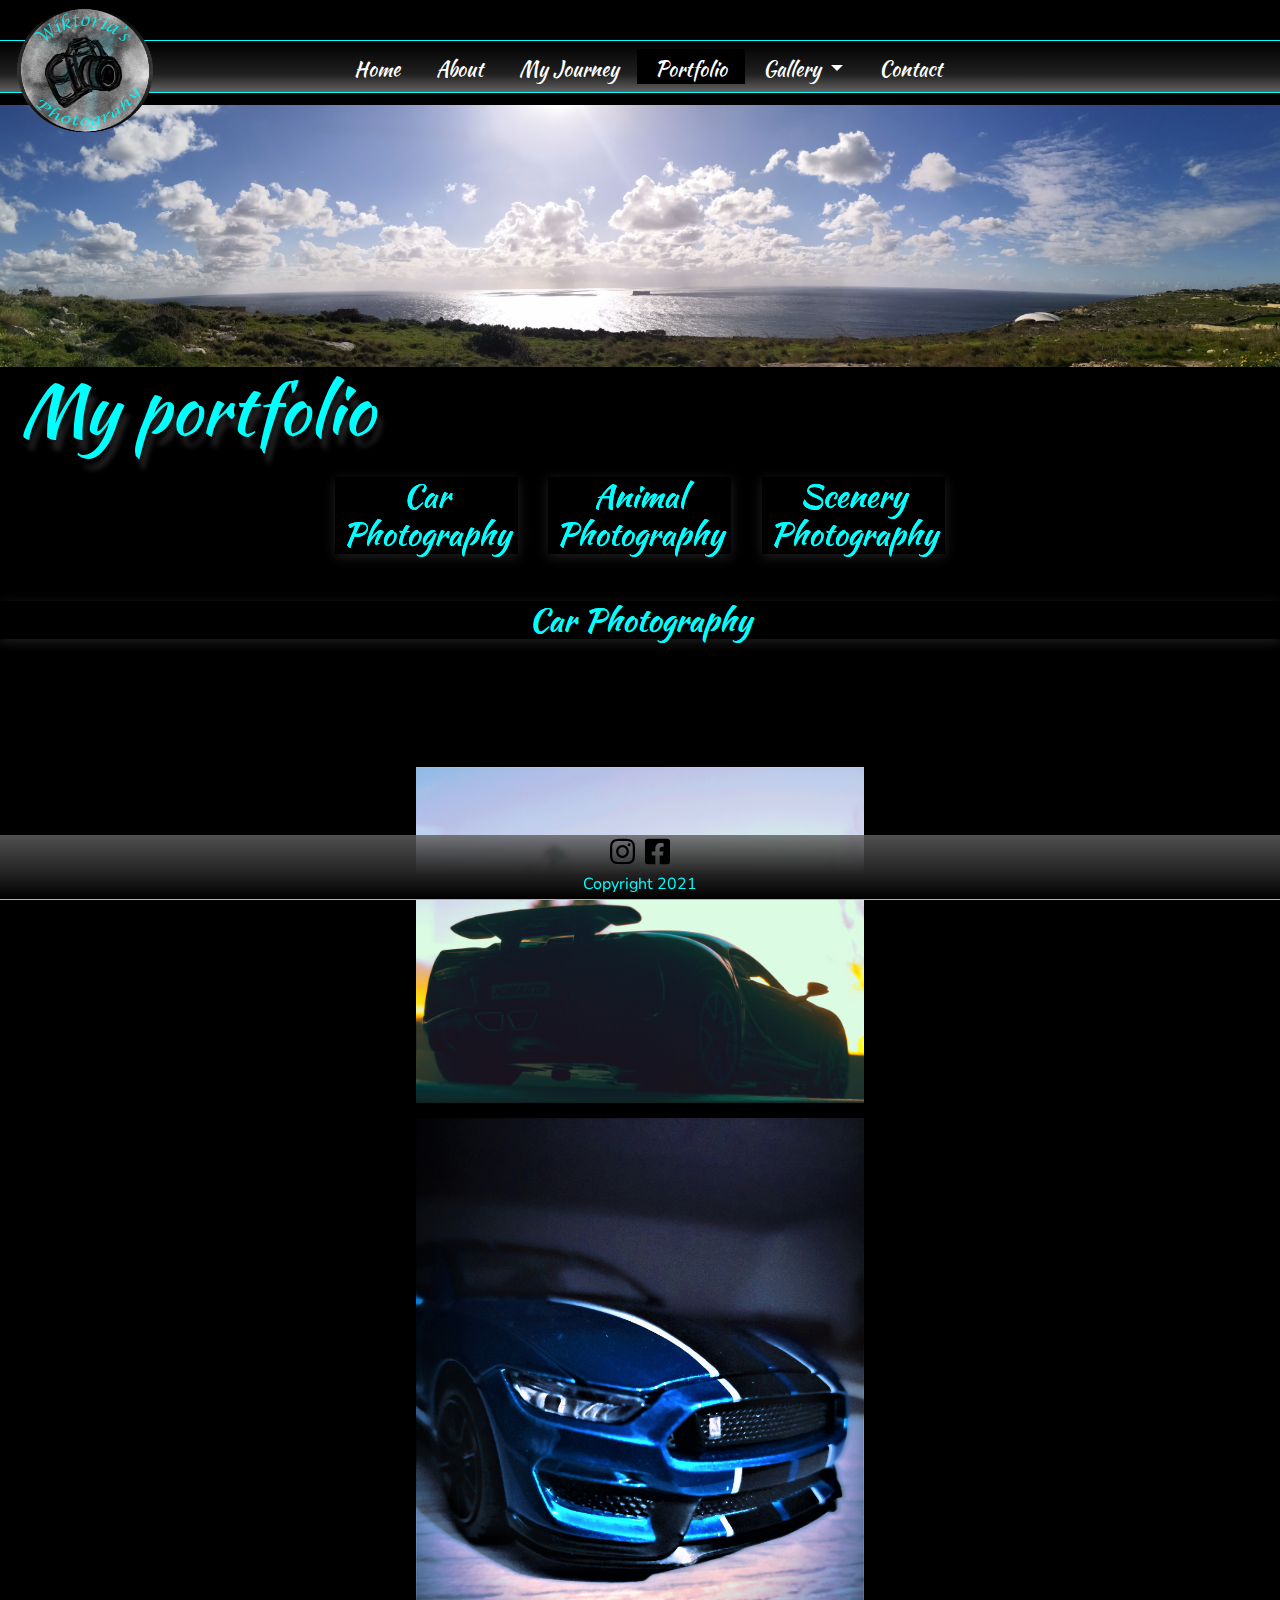
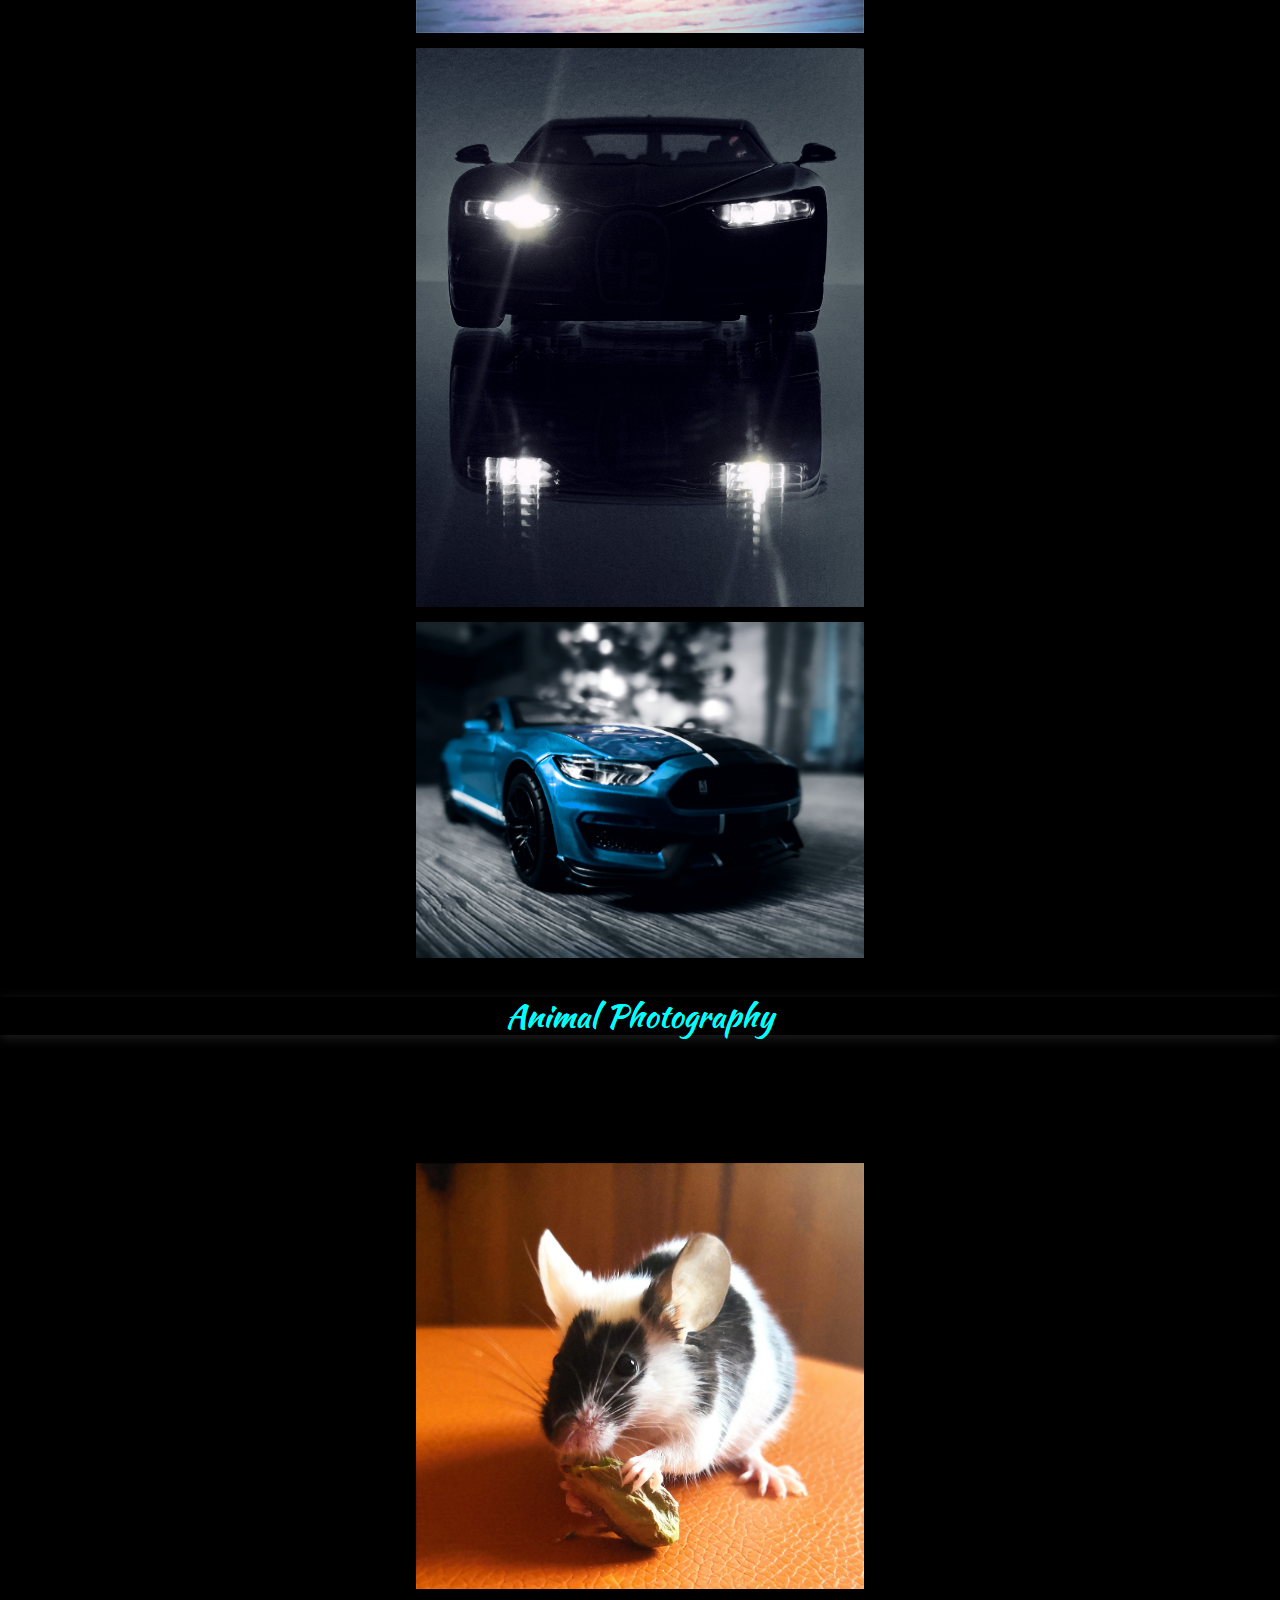
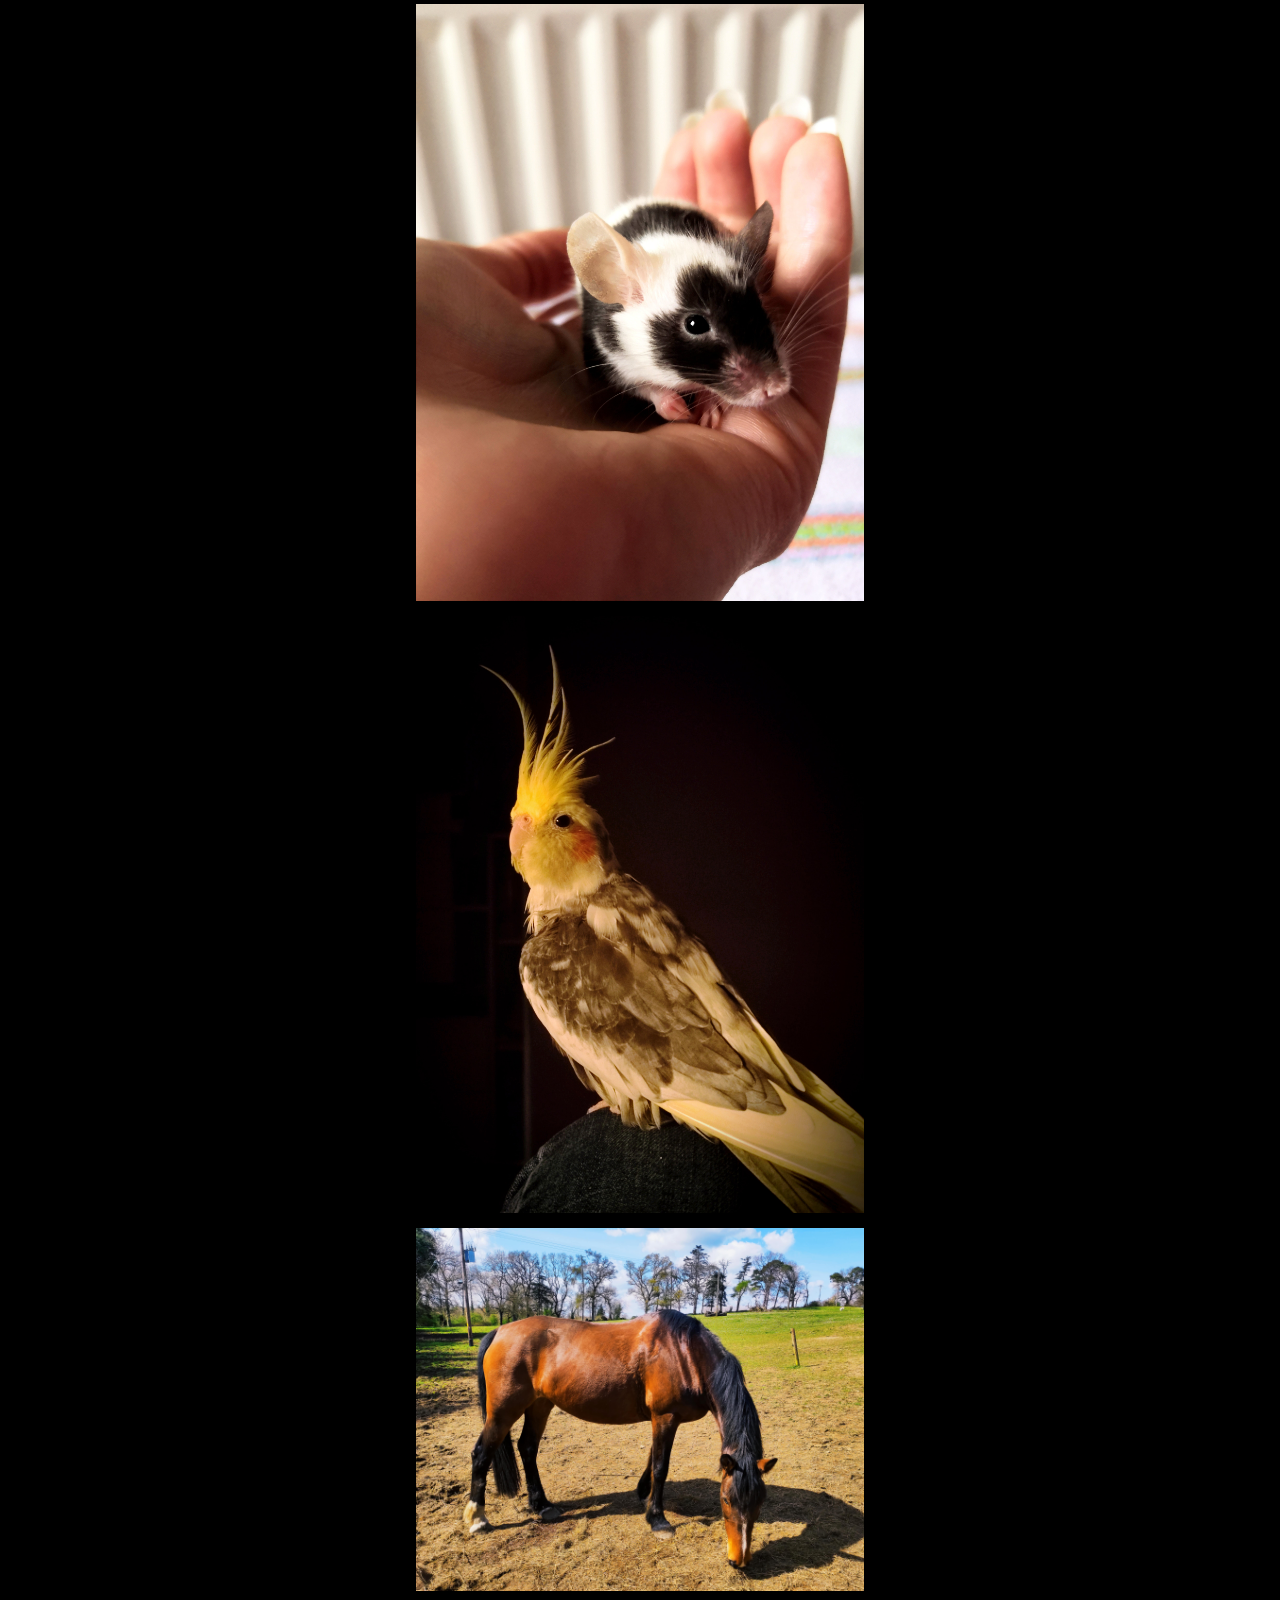
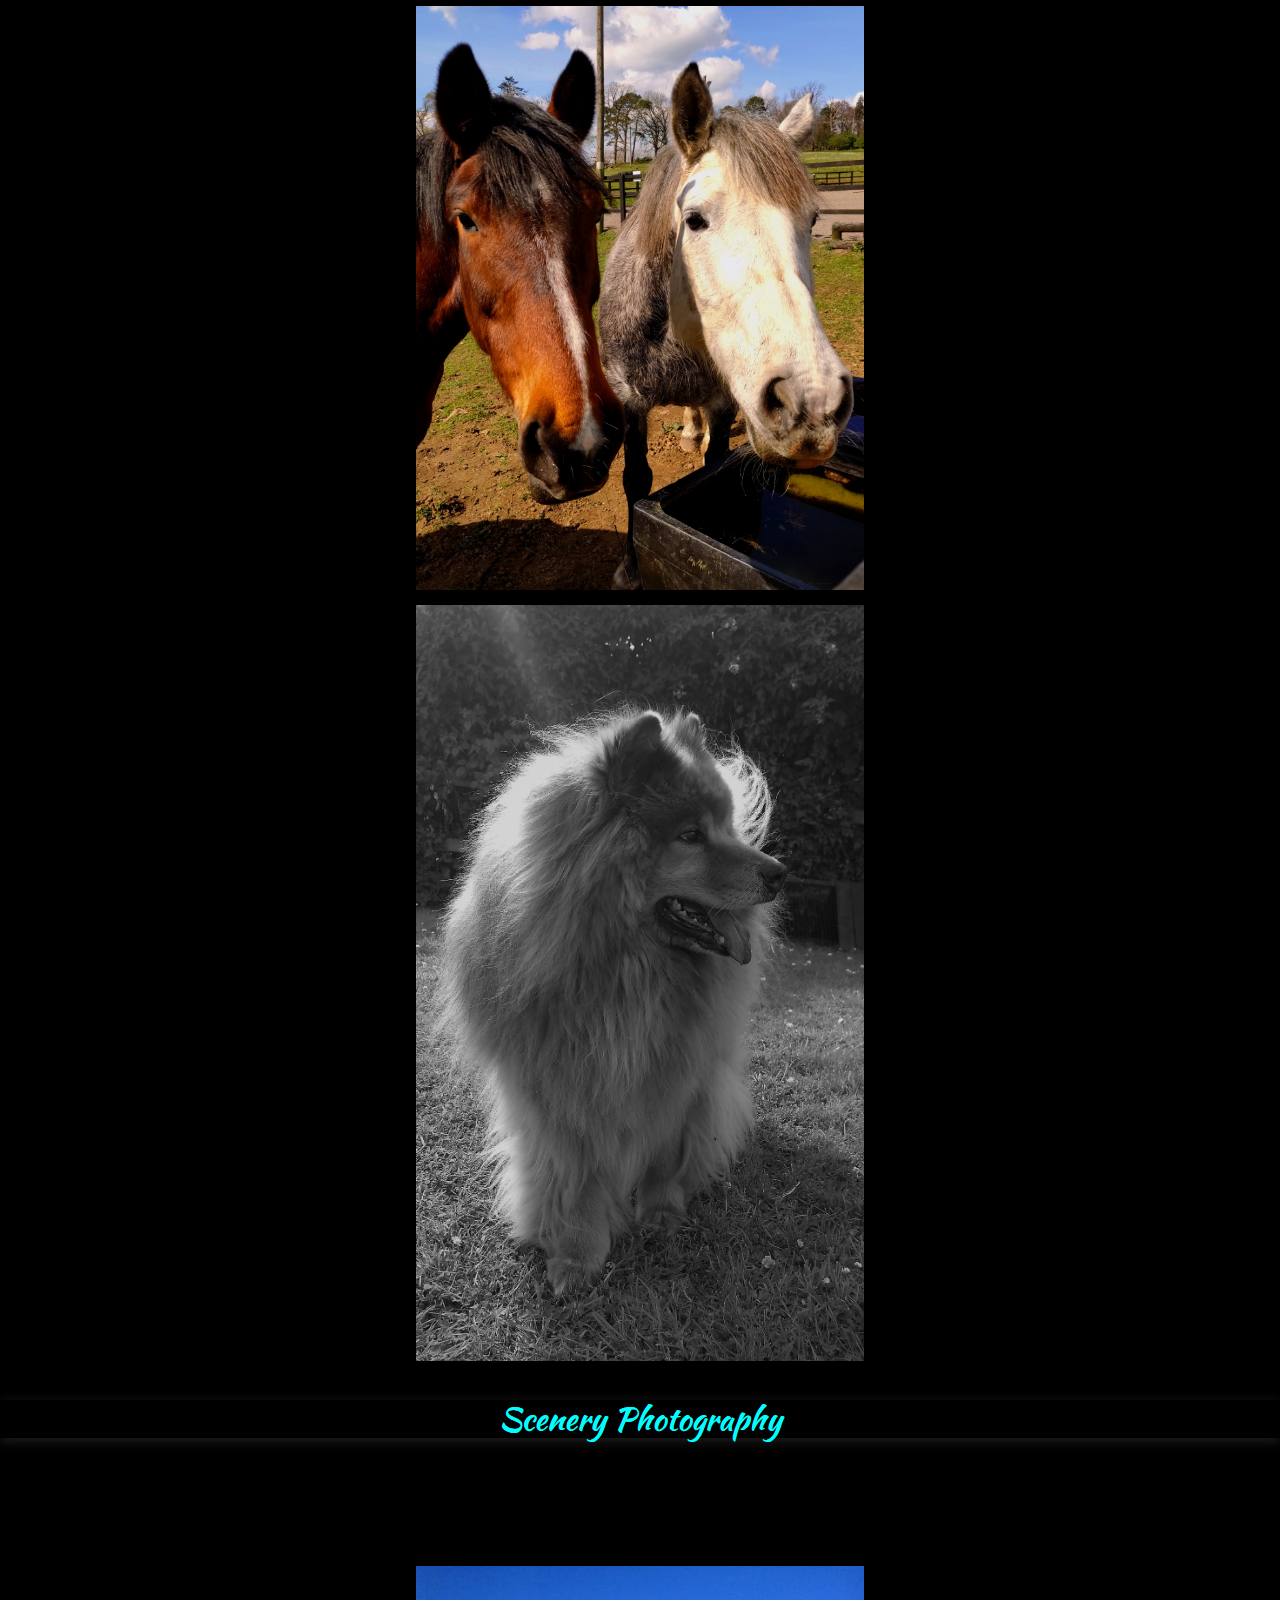
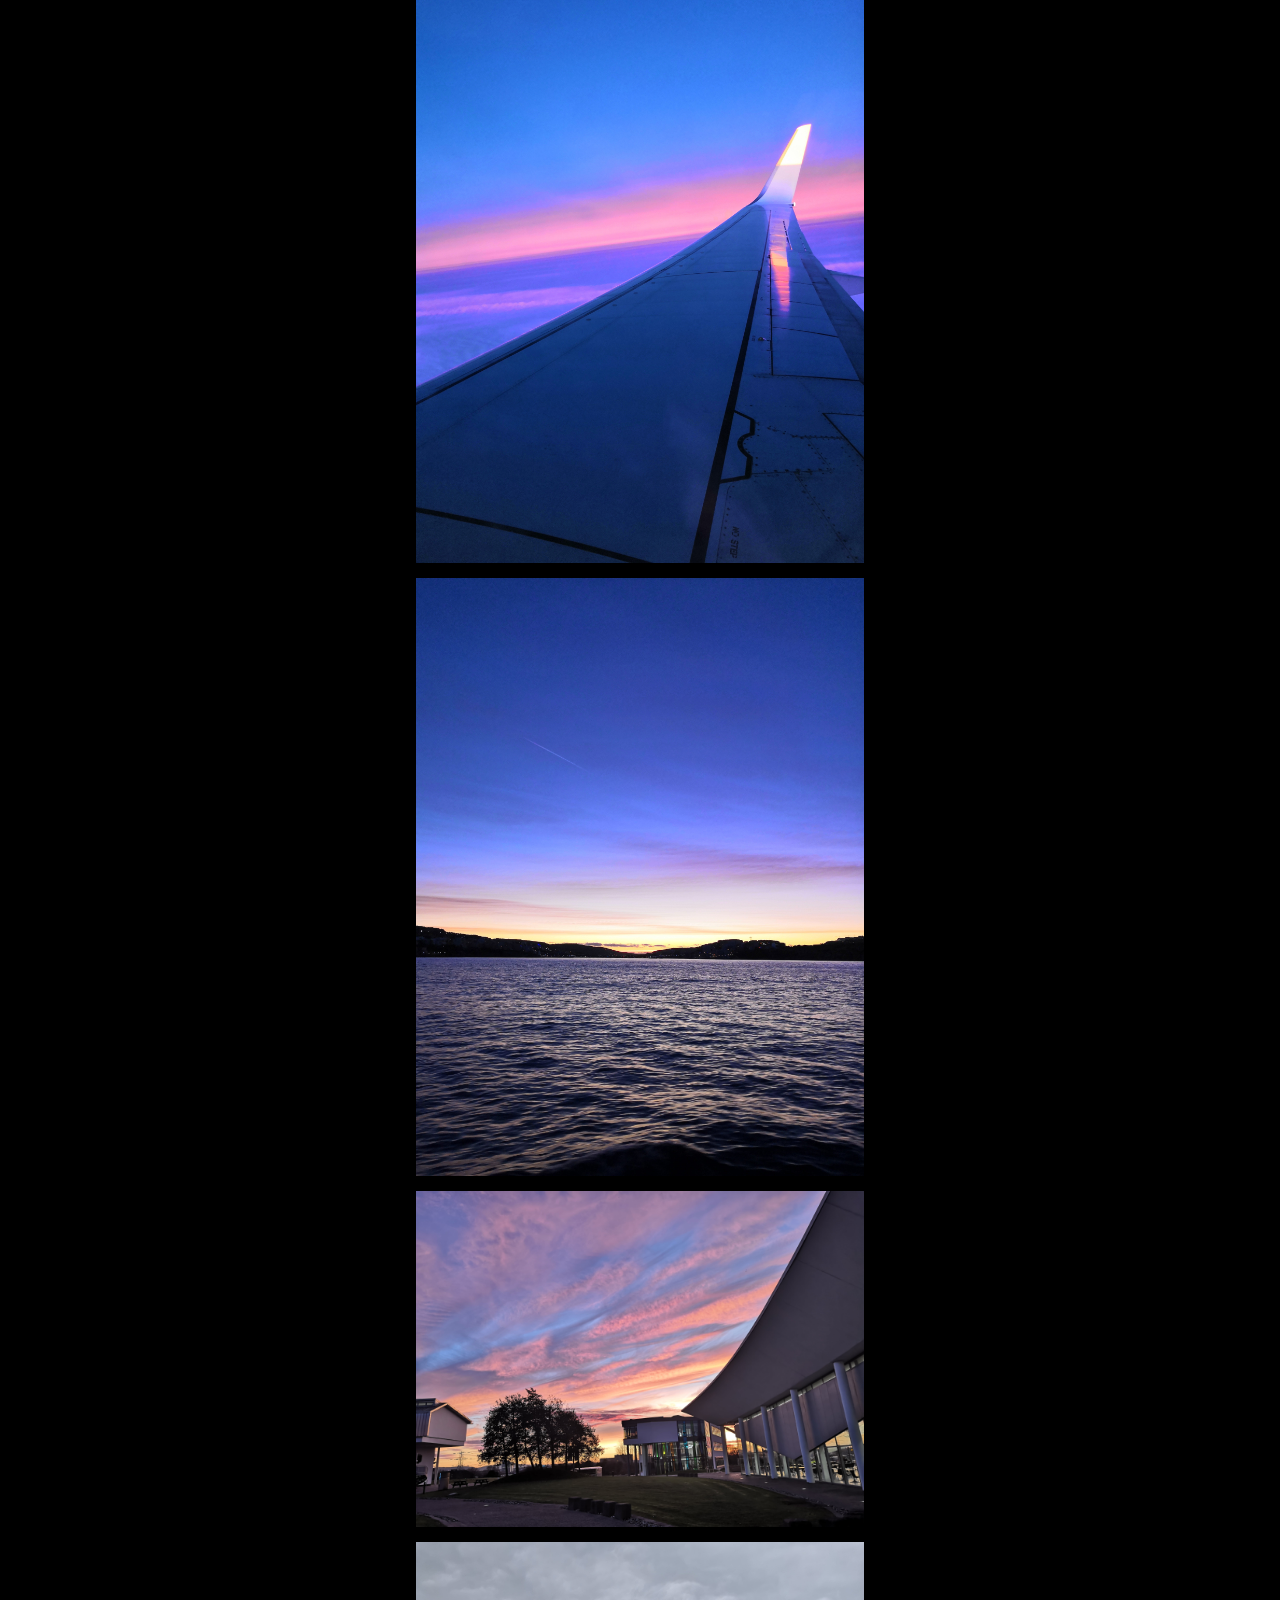
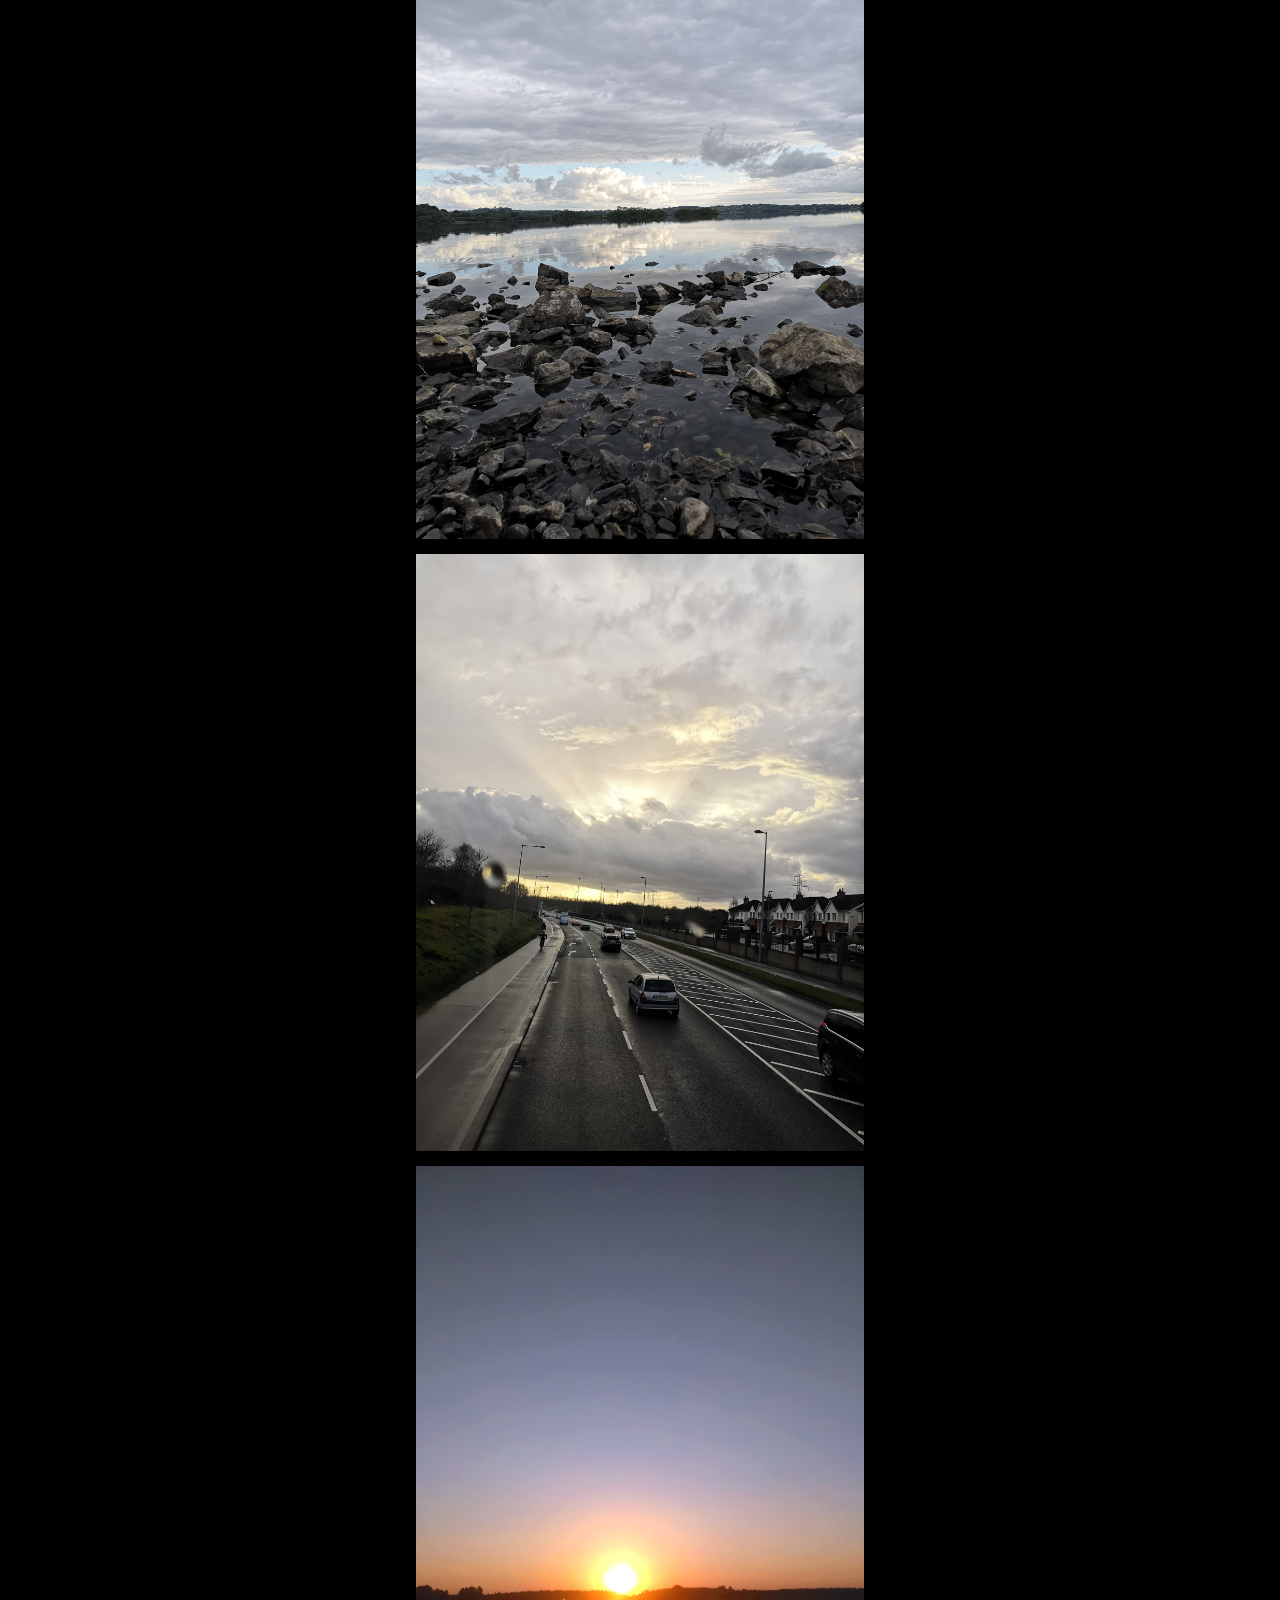
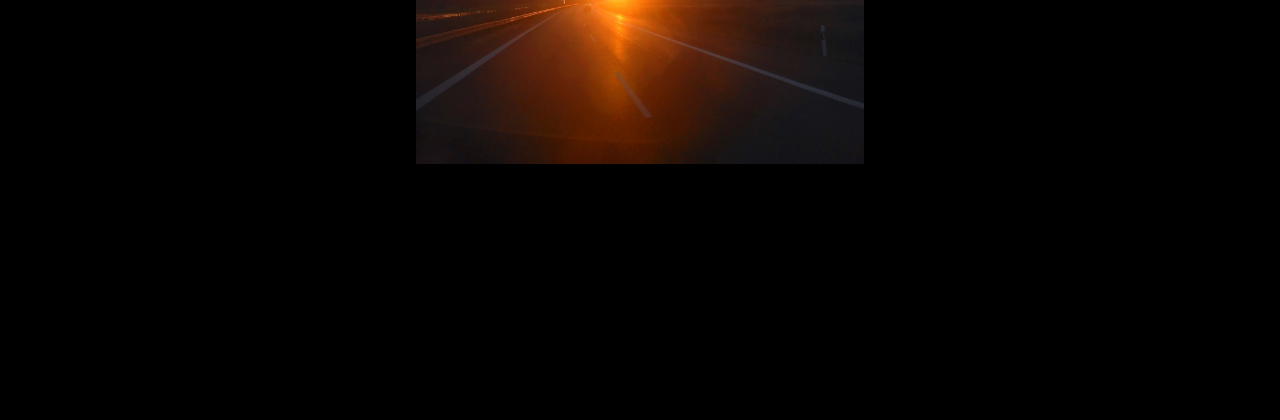
<file: portfolio.html>
<!doctype html>
<html>
<head>
<meta charset="utf-8">
<meta http-equiv="X-UA-Compatible" content="IE=edge">
<meta name="viewport" content="width=device-width, initial-scale=1.0">
<title>Home page</title>

<link href="css/bootstrap-4.4.1.css" rel="stylesheet" type="text/css">
	<link href="css/style.css" rel="stylesheet" type="text/css">
<!--The following script tag downloads a font from the Adobe Edge Web Fonts server for use within the web page. We recommend that you do not modify it.--><script>var __adobewebfontsappname__="dreamweaver"</script><script src="http://use.edgefonts.net/nothing-you-could-do:n4:default;condiment:n4:default;kaushan-script:n4:default;nunito:n4,n3:default.js" type="text/javascript"></script>
	<link href="css/hover.css" rel="stylesheet" media="all">
	<link rel="preconnect" href="https://fonts.gstatic.com">
<link rel="preconnect" href="https://fonts.gstatic.com">
<link href="https://fonts.googleapis.com/css2?family=Kaushan+Script&family=Nothing+You+Could+Do&family=Nunito+Sans:wght@300&display=swap" rel="stylesheet">
</head>

<body style="padding-top: 70px">
	
	
<header>
	<img class="bigimage img-fluid" src="images/sceneryview.jpg" alt=""/>
	<h1 id="headings">My portfolio</h1>
	</header>
	

	
	
<nav class="navbar mynav fixed-top navbar-expand-lg"><img class="logo" src="images/My logo.png" alt=""/> <a class="navbar-brand" href="index.html"></a>
	
  <button class="navbar-toggler" type="button" data-toggle="collapse" data-target="#navbarSupportedContent1" aria-controls="navbarSupportedContent1" aria-expanded="false" aria-label="Toggle navigation"> <span class="navbar-toggler-icon">&nbsp;v&nbsp;</span> </button>
	  <div class="collapse navbar-collapse" id="navbarSupportedContent1">
	    <ul class="navbar-nav mr-auto">
	      <li class="nav-item "> <a class="nav-link" href="index.html">Home </a> </li>
	      <li class="nav-item"> <a class="nav-link" href="about.html">About</a> </li>
		  <li class="nav-item"> <a class="nav-link" href="myjourney.html">My Journey</a> </li>
          <li class="nav-item active"> <a class="nav-link" href="portfolio.html">Portfolio<span class="sr-only">(current)</span></a> </li>
			
			 <li class="nav-item dropdown"> <a class="nav-link dropdown-toggle" href="gallery.html" id="navbarDropdown1" role="button" data-toggle="dropdown" aria-haspopup="true" aria-expanded="false"> Gallery </a>
        <div class="dropdown-menu" aria-labelledby="navbarDropdown1"> <a class="dropdown-item" href="gallery.html">All photos</a> 
		 <div class="dropdown-divider"></div>	
		<a class="dropdown-item" href="beforevsafter.html">Before vs after</a>
         
           </div>
      </li>
			
			
          <li class="nav-item"> <a class="nav-link" href="contact.html">Contact</a> </li>
			
	      
        </ul>
	    
  </div>
</nav>
		
	
	
	
	

<div class="row">
	<div class="col-xl-4 hvr-grow-rotate"><a href="#b1"><h2>Car Photography</h2></a></div>
	
	
	<div class="col-xl-4 hvr-grow-rotate"><a href="#b2"><h2>Animal Photography</h2></a></div>
	
	
	  <div class="col-xl-4 hvr-grow-rotate"><a href="#b3"><h2>Scenery Photography</h2></a></div>
	
	
</div>
	
	<div class="portfoliodiv">

<h2 id="b1">Car Photography</h2>
	
	
<img class="portfolioimg img-fluid" src="images/bugattibackedited.jpg" width="4608" height="3456" alt=""/>
<img class="portfolioimg img-fluid" src="images/aftermustang.jpg" width="3456" height="3971" alt=""/>
<img class="portfolioimg img-fluid" src="images/blackbugatti.jpg" width="3194" height="3990" alt=""/>
<img class="portfolioimg img-fluid" src="images/mustangedited.jpg" width="4608" height="3456" alt=""/>
		
	
	
	<h2 id="b2">Animal Photography</h2>
	<img class="portfolioimg img-fluid" src="images/cookiesmouse.jpg" width="4608" height="3456" alt=""/>
	<img class="portfolioimg img-fluid" src="images/mousehand.jpg" width="4608" height="3456" alt=""/>
	<img class="portfolioimg img-fluid" src="images/swirek.jpg" width="4608" height="3456" alt=""/>
	<img class="portfolioimg img-fluid" src="images/ariel2.jpg" width="4608" height="3456" alt=""/>
	<img class="portfolioimg img-fluid" src="images/horses.jpg" width="4608" height="3456" alt=""/>
	<img class="portfolioimg img-fluid" src="images/ziranbw.jpg" width="4608" height="3456" alt=""/>
	
	<h2 id="b3" >Scenery Photography</h2>
	<img class="portfolioimg img-fluid" src="images/planewing.jpg" width="4608" height="3456" alt=""/>
	<img class="portfolioimg img-fluid" src="images/sunsetlake.jpg" width="4608" height="3456" alt=""/>
	<img class="portfolioimg img-fluid" src="images/collegesunset.jpg" width="4608" height="3456" alt=""/>
	<img class="portfolioimg img-fluid" src="images/rockyshore.jpg" width="4608" height="3456" alt=""/>
	<img class="portfolioimg img-fluid" src="images/hopefulsky.jpg" width="4608" height="3456" alt=""/>
	<img class="portfolioimg img-fluid" src="images/roadtosun.jpg" width="4608" height="3456" alt=""/>
	
	
</div>
	
		
<footer>
	
	<a href="https://www.instagram.com/wiktoria_rogalska_/"><img class="icon" src="images/instagram-brands.svg" alt=""/>
	
	</a>
	
	<a href="https://www.facebook.com/wikiphotocreativity"><img class="icon"  src="images/facebook-square-brands.svg" alt=""/>
	
	</a>
	
	
	
	<br>
	
	Copyright 2021

	
	</footer>

<script src="js/jquery-3.4.1.min.js"></script>
<script src="js/popper.min.js"></script>
<script src="js/bootstrap-4.4.1.js"></script>
</body>
</html>
</file>
<file: css/style.css>
@charset "utf-8";
*{
    padding: 0;
    margin: 0;      
}


body {
    background-color: #000000;
    min-height: 100vh;
    font-family: 'Nunito Sans', sans-serif;
}

body nav a {
    color: #FFFFFF;
    text-decoration: none;
}

body header img {
    margin-top: -72px;
    height: 100%;
    width: 100%;
}

.myinfo {
    border-color: #00FFFF;
    border-top-style: solid;
    border-bottom-style: solid;
    border-width: thin;
    background-color: #202020;
    margin-top: 2%;
    margin-bottom: 20%;
    padding-top: 2%;
    width: 100%;
}
.myinfo p {
    color: #FFFFFF;
    float: right;
}


.quotediv {
    background-color: #202020;
    color: #00FFFF;
    height: 100px;
    text-align: center;
    border-color: #00FFFF;
    border-top-style: solid;
    border-bottom-style: solid;
    border-width: thin;
    font-family: 'Nothing You Could Do', cursive;
    font-style: normal;
    font-weight: 400;
    margin-top: 20px;
    margin-bottom: 60px;
    padding-top: 25px;
    font-size: large;
    padding-bottom: 30px;
}
.quotediv p {
    padding-top: 17px;
    font-family: 'Nothing You Could Do', cursive;
    font-style: normal;
    font-weight: 400;
    font-size: large;
}

.mynav{
    background: rgb(98,98,98);
    background: linear-gradient(0deg, rgba(98,98,98,1) 0%, rgba(32,32,32,1) 35%, rgba(0,0,0,1) 100%);
    border-color: #00FFFF;
    border-top-style: solid;
    border-bottom-style: solid;
    border-width: thin;
    margin-top: 40px;
}

.navlist {
    list-style-type: none;
    background-color: #202020;
    overflow-x: hidden;
}
.navlistitem {
    padding-top: 16px;
    padding-right: 16px;
    padding-bottom: 16px;
    padding-left: 16px;
    border-top: thin solid #00FFFF;
    float: none;
}
.navbar-nav.mr-auto .nav-item .nav-link:hover  {
    color: #00FFFF;
}




.logo {
    position: fixed;
    z-index: 3;
    width: 137px;
    margin-right: 20px;
	


}


.navbar.mynav.fixed-top.navbar-expand-lg .navbar-toggler .navbar-toggler-icon {
    background-color: #00FFFF;
    color: #202020;
    text-decoration: none;
    font-weight: bold;
    font-size: 20px;
    height: 23px;
	

}

.icon:hover{
	 -ms-transform: scale(1.0); 
  -webkit-transform: scale(5.5); 
  transform: scale(1.2); 
	
}

.navbar-nav{
    float: none;
    margin: auto;
	
	
}


.active {
    color: #00FFFF;
    background-color: #000000;

}



.galleryimg  {
    margin-top: auto;
    width: 50%;
    text-align: center;
    float: left;
    margin-bottom: 1%;
}

.text-focus-in{-webkit-animation:text-focus-in 7s cubic-bezier(.55,.085,.68,.53) infinite both;animation:text-focus-in 7s cubic-bezier(.55,.085,.68,.53) infinite both}
/* ----------------------------------------------
 * Generated by Animista on 2021-5-7 18:19:35
 * Licensed under FreeBSD License.
 * See http://animista.net/license for more info. 
 * w: http://animista.net, t: @cssanimista
 * ---------------------------------------------- */

@-webkit-keyframes text-focus-in{0%{-webkit-filter:blur(12px);filter:blur(12px);opacity:0}100%{-webkit-filter:blur(0);filter:blur(0);opacity:1}}@keyframes text-focus-in{0%{-webkit-filter:blur(12px);filter:blur(12px);opacity:0}100%{-webkit-filter:blur(0);filter:blur(0);opacity:1}}

form {
    width: 80%;
    margin: auto;
    text-align: center;
}

fieldset {
	color: #00FFFF;
    border: 2px solid #000000;
    padding-top: 1px;
    padding-right: 1px;
    padding-bottom: 1px;
    padding-left: 1px;
    margin-top: 20px;
	margin-bottom: 2px;
}

legend {
    color: #FFFFFF;
   font-family: 'Kaushan Script', cursive;
    font-style: normal;
    font-weight: 800;
    background-color: #000000;

}


label {
    margin-right: 10px;
    margin-top: 10px;
    margin-left: 10px;
    color: #00FFFF;
}
#buttons {
    padding-top: 20px;
    padding-bottom: 19px;
    margin-top: 3px;
	
}

form fieldset p {
    margin-top: 10px;
}
.form-check {
    margin-top: 10px;
    margin-bottom: 10px;
}
#relates {
    color: #000000;
    font-family: 'Nunito Sans', sans-serif;
    font-style: normal;
    font-weight: 300;
    text-shadow: 0px 0px;
}




.formbackground {
    border: solid;
    background-color: #202020;
    border-color: #00FFFF;
    border-width: thin;
    width: 50%;
    margin-top: 60px;
    margin-right: auto;
    margin-left: auto;
    margin-bottom: 20%;
    padding-bottom: 50px;
    padding-top: 50px;
}


.nav-link {
    color: #FFFFFF;
    font-family: 'Kaushan Script', cursive;
    font-style: normal;
    font-weight: 400;
    font-size: 20px;
    margin-top: 0%;
    margin-bottom: 0%;
    padding-top: 5px;
    padding-bottom: 0%;
    margin-left: 10px;
    margin-right: 10px;
    float: none;
    text-align: center;
}
.bigimage {
    display: block;
    padding-bottom: 0px;
}
.row {
    height: 50%;
    margin-top: 0;
    margin-right: auto;
    margin-left: auto;
    width: 50%;
    margin-bottom: 2%;


}

.circle{
	width: 30%;
	border-radius: 50%;
	float: left;
	shape-outside: circle();
	
	
}

h2 {
    color: #00FFFF;
  
    font-style: normal;
    font-weight: 400;
    margin-top: 2px;
    text-align: center;
    -webkit-box-shadow: 0px 3px 12px #202020;
    box-shadow: 0px 3px 12px #202020;
    text-shadow: 0px 0px;
    text-decoration: none;
	font-family: 'Kaushan Script', cursive;
}

p {
   font-family: 'Nunito Sans', sans-serif;
    font-style: normal;
    font-weight: 400;
    color: #FFFFFF;
    text-align: center;
}
#headings {
    font-family: 'Kaushan Script', cursive;
    font-style: normal;
    font-weight: 400;
    color: #00FFFF;
    font-size: 70px;
    text-align: left;
    text-shadow: 5px 11px 5px #202020;
    margin-left: 20px;
    padding-bottom: 16px;
}

.slide-rotate-hor-top{-webkit-animation:slide-rotate-hor-top .9s cubic-bezier(.25,.46,.45,.94) reverse both;animation:slide-rotate-hor-top .9s cubic-bezier(.25,.46,.45,.94) reverse both}
/* ----------------------------------------------
 * Generated by Animista on 2021-4-29 23:29:8
 * Licensed under FreeBSD License.
 * See http://animista.net/license for more info. 
 * w: http://animista.net, t: @cssanimista
 * ---------------------------------------------- */

@-webkit-keyframes slide-rotate-hor-top{0%{-webkit-transform:translateY(0) rotateX(0deg);transform:translateY(0) rotateX(0deg)}100%{-webkit-transform:translateY(-150px) rotateX(-90deg);transform:translateY(-150px) rotateX(-90deg)}}@keyframes slide-rotate-hor-top{0%{-webkit-transform:translateY(0) rotateX(0deg);transform:translateY(0) rotateX(0deg)}100%{-webkit-transform:translateY(-150px) rotateX(-90deg);transform:translateY(-150px) rotateX(-90deg)}}


.sidetext {
    width: 50%;
    display: block;
    float: right;
    margin-top: 100px;
    margin-right: 20px;


}
#infotext {
    float: none;
    text-align: center;


}



.img-fluid {
    margin-top: 35px;
	
	
   
}
.imghover {
	transition: transform .5s;
}



.imghover:hover {
  -ms-transform: scale(1.5); 
  -webkit-transform: scale(5.5); 
  transform: scale(1.5); 
}


.myprofile {
    border-radius: 50%;
    width: 70%;
    margin-left: 20%;
    float: left;
    margin-top: 2px;
    min-width: 50%;
}

.dropdown-menu {
    background: rgb(98,98,98);
    background: linear-gradient(0deg, rgba(98,98,98,1) 0%, rgba(32,32,32,1) 35%, rgba(0,0,0,1) 100%);
    color: #FFFFFF;
    font-family: 'Kaushan Script', cursive;
    font-style: normal;
    font-weight: 400;
    right: 20px;
}
.dropdown-item {
    color: #FFFFFF;
    text-align: center;
}


.scale-up-center{-webkit-animation:scale-up-center 5s cubic-bezier(.39,.575,.565,1.000) infinite both;animation:scale-up-center 5s cubic-bezier(.39,.575,.565,1.000) infinite both}
/* ----------------------------------------------
 * Generated by Animista on 2021-4-29 23:19:49
 * Licensed under FreeBSD License.
 * See http://animista.net/license for more info. 
 * w: http://animista.net, t: @cssanimista
 * ---------------------------------------------- */

@-webkit-keyframes scale-up-center{0%{-webkit-transform:scale(.5);transform:scale(.5)}100%{-webkit-transform:scale(1);transform:scale(1)}}@keyframes scale-up-center{0%{-webkit-transform:scale(.5);transform:scale(.5)}100%{-webkit-transform:scale(1);transform:scale(1)}}

.caruseimg {
    width: 25%;

}
section {
    margin-bottom: 20%;
}


#homelogo {
    text-shadow: 0px 0px;
    -webkit-box-shadow: 0px 0px;
    box-shadow: 0px 0px;
    display: block;
    margin: 0 auto;
    padding-bottom: 30px;
    width: 30%;


}



.rotate-center {
	-webkit-animation: rotate-center 40s ease-in-out infinite both;
	        animation: rotate-center 40s ease-in-out infinite both;
}

/* ----------------------------------------------
 * Generated by Animista on 2021-5-7 17:53:46
 * Licensed under FreeBSD License.
 * See http://animista.net/license for more info. 
 * w: http://animista.net, t: @cssanimista
 * ---------------------------------------------- */

/**
 * ----------------------------------------
 * animation rotate-center
 * ----------------------------------------
 */
@-webkit-keyframes rotate-center {
  0% {
    -webkit-transform: rotate(0);
            transform: rotate(0);
  }
  100% {
    -webkit-transform: rotate(360deg);
            transform: rotate(360deg);
  }
}
@keyframes rotate-center {
  0% {
    -webkit-transform: rotate(0);
            transform: rotate(0);
  }
  100% {
    -webkit-transform: rotate(360deg);
            transform: rotate(360deg);
  }
}


.across {
    padding-top: 20px;
    padding-bottom: 15px;
	
}
.portfolioimg {
    display: block;
    margin-top: 15px;
    margin-right: auto;
    margin-left: auto;
    margin-bottom: 15px;
    width: 35%;
}






.portfoliodiv h2 {
    margin-top: 3%;
    margin-bottom: 10%;
	font-family: 'Kaushan Script', cursive;
}



.textdiv {
    border-color: #00FFFF;
    border-top-style: solid;
    border-bottom-style: solid;
    border-width: thin;
    width: 100%;
    height: 20%;
    background-color: #202020;
    text-align: center;
    padding-top: 2%;
    padding-right: 20%;
    padding-bottom: 2%;
    padding-left: 20%;
    margin-bottom: 3%;
    margin-top: 2%;
}
.textdiv p a {
    color: #00FFFF;
    text-decoration: none;
}
hr {
    background-color: #00FFFF;
    color: #00FFFF;
}

/* ** CSS grid ** */

.grid-container{
	display: grid;
	grid-template-columns: auto;
	grid-template-rows: min-content;
	grid-column-gap: 3px;
    grid-row-gap: 3px;
    grid-template-areas: 
        "header header header"
        " main main main"
        "footer footer footer"

	
	
}

.griditemh{
	grid-area: header;
}


.griditem1{
	grid-area: main;
	

}



.griditemf{
	text-align: center;
    bottom:0;
	width: 100%;
    grid-area: footer;
}

.icon {
    width: 25px;
    text-align: center;
    float: none;
    margin-top: 2px;
    display: inline;
    margin-bottom: 6px;
    margin-right: 3px;
    margin-left: 3px;
}



.col-sm-6 a .img-fluid.imghover {


}
a {
    text-decoration: none;

}
.row .col-xl-4.hvr-grow-rotate a {
    text-decoration: none;
}
.smallimg {
    width: 30%;
    margin-bottom: 2%;
}

.slide-fwd-center {
	-webkit-animation: slide-fwd-center 10s cubic-bezier(0.250, 0.460, 0.450, 0.940) 1s 3 both;
	        animation: slide-fwd-center 10s cubic-bezier(0.250, 0.460, 0.450, 0.940) 1s 3 both;
}
/* ----------------------------------------------
 * Generated by Animista on 2021-5-7 20:18:20
 * Licensed under FreeBSD License.
 * See http://animista.net/license for more info. 
 * w: http://animista.net, t: @cssanimista
 * ---------------------------------------------- */

/**
 * ----------------------------------------
 * animation slide-fwd-center
 * ----------------------------------------
 */
@-webkit-keyframes slide-fwd-center {
  0% {
    -webkit-transform: translateZ(0);
            transform: translateZ(0);
  }
  100% {
    -webkit-transform: translateZ(160px);
            transform: translateZ(160px);
  }
}
@keyframes slide-fwd-center {
  0% {
    -webkit-transform: translateZ(0);
            transform: translateZ(0);
  }
  100% {
    -webkit-transform: translateZ(160px);
            transform: translateZ(160px);
  }
}


.portfoliodiv {
    margin-bottom: 20%;
}
.button {
    background-color: #000000;
    color: #FFFFFF;
    margin-left: 4px;
    margin-right: 4px;
    padding-top: 2px;
    padding-right: 10px;
    padding-bottom: 2px;
    padding-left: 10px;
    border-color: #00FFFF;
    border-radius: 6px;
}


.button:hover{
	color: #00FFFF;
		
}



footer {
    color: #00FFFF;
    background: linear-gradient(0deg, rgba(0,0,0,1) 0%, rgba(32,32,32,1) 37%, rgba(98,98,98,0.8211659663865546) 100%);
    border-color: #00FFFF;
    border-bottom-style: solid;
    border-width: thin;
    text-align: center;
    position: fixed;
    width: 100%;
    clear: both;
    bottom: 0;
    padding-bottom: 3px;
}

































@media (max-width:600px){
fieldset .across label {

}
.logo {
    width: 20%;
}
h1 {
font-family: 'Kaushan Script', cursive;

}
.row {
    margin-bottom: 30%;
}
input {
    width: 84%;
}
form fieldset #message {
    width: 94%;
}
fieldset .form-check .form-check-label {
    margin-top: 29px;

}
.button {
    margin-top: 16px;
}

.quotediv {
padding-bottom:20px;
}









}

@media (min-width:953px){
fieldset .across label {


}
#lname {


}
#lastn {
    display: block;





}
#firstn {
    display: block;
}
#lemail {
    display: block;
}
#lphone {
    display: block;
}









}
</file>
